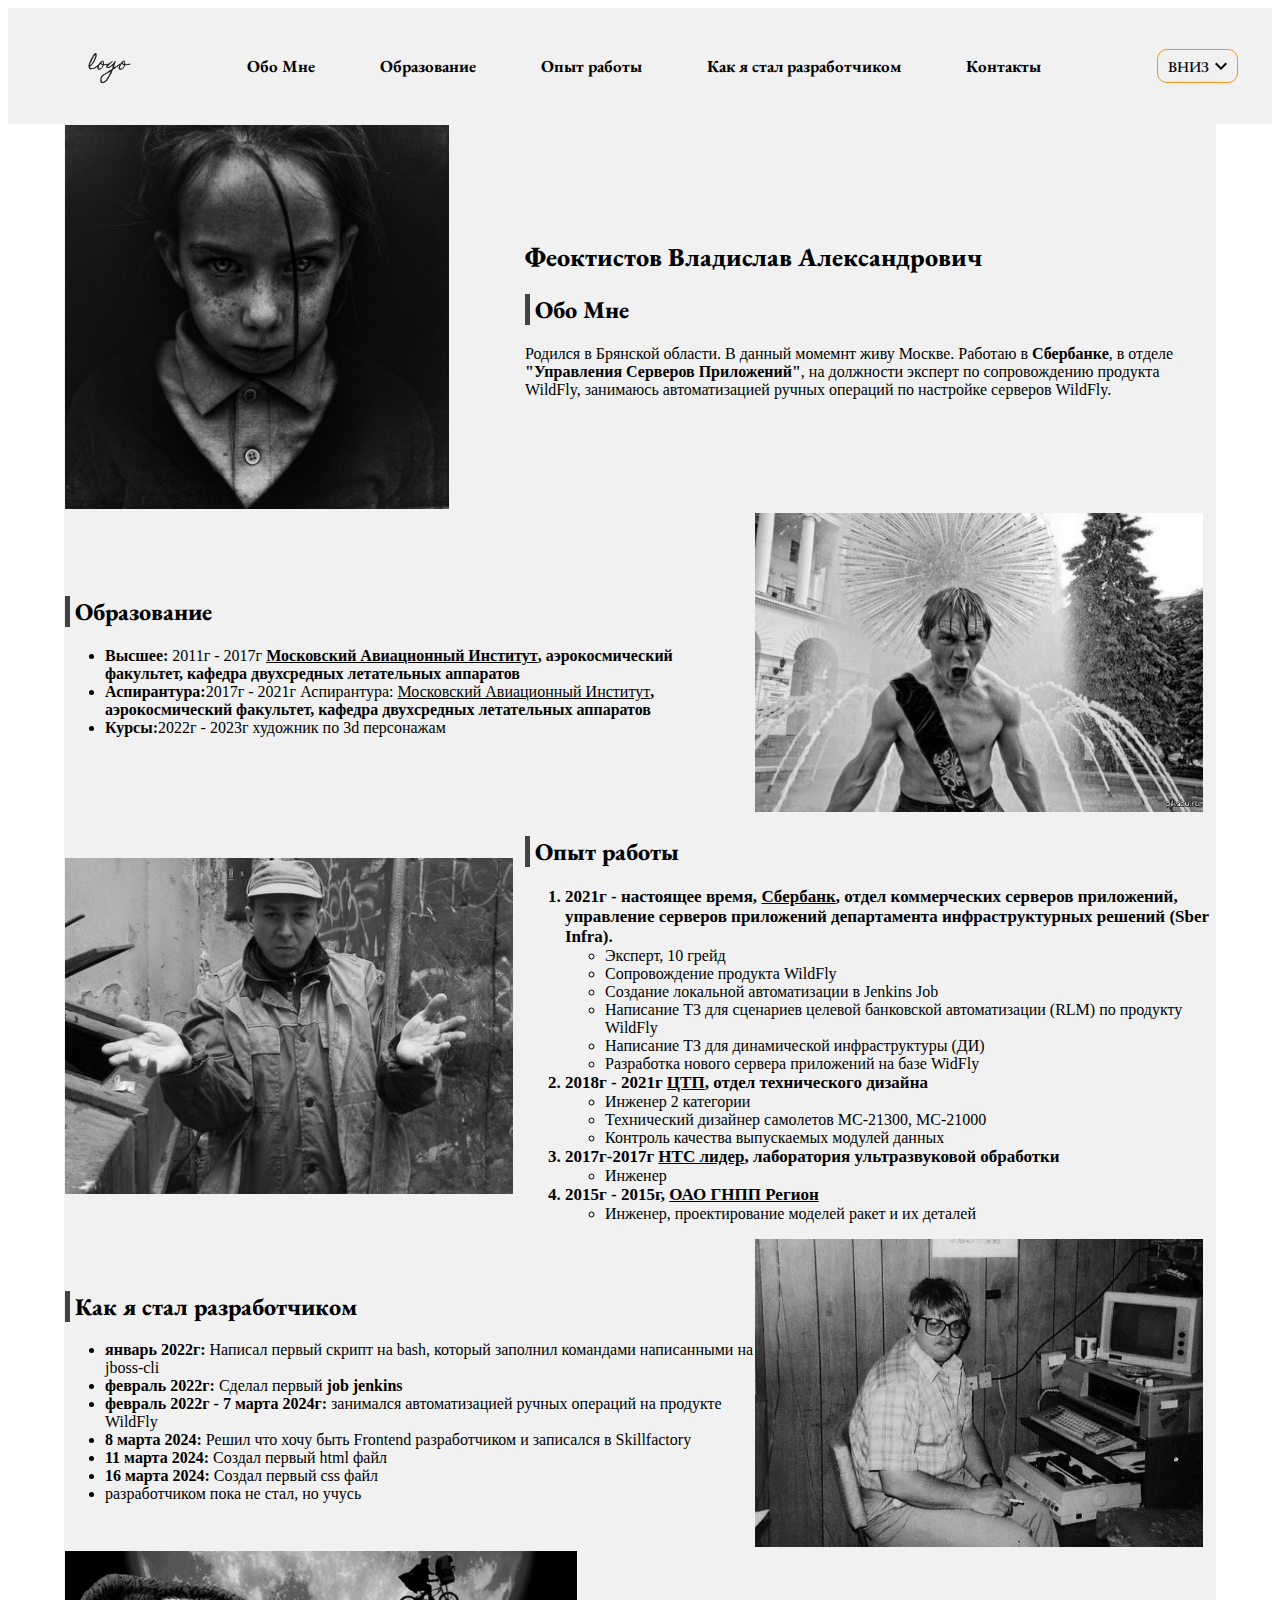
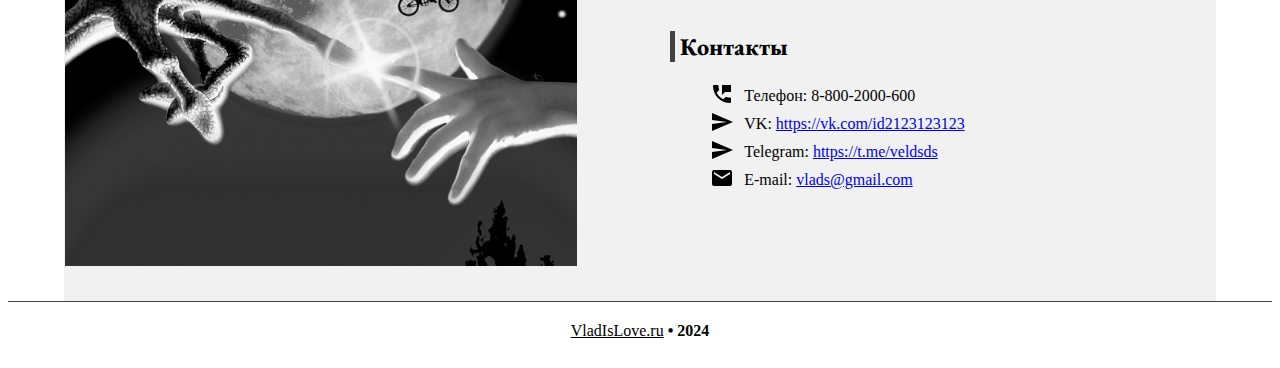
<file: index.html>
<!DOCTYPE html>
<html lang="ru">
    <head>
        <meta charset="UTF-8">
        <meta name="viewport" content="width=device-width, initial-scale=1.0">
        <meta http-equiv="X-UA-Compatible" content="ie-edge">
        <link rel="preconnect" href="https://fonts.googleapis.com">
        <link rel="preconnect" href="https://fonts.gstatic.com" crossorigin>
        <link href="https://fonts.googleapis.com/css2?family=EB+Garamond:ital,wght@0,400..800;1,400..800&display=swap" rel="stylesheet">
        <link href="https://fonts.googleapis.com/css2?family=Open+Sans:ital,wght@0,300..800;1,300..800&display=swap" rel="stylesheet">
        <link rel="stylesheet" href="css/business_card_module.4.1.css">
        <title>Визитка</title>
    </head>
    <body>
        <header class="header">
            <div class="header__logo">
                <svg xmlns="http://www.w3.org/2000/svg" width="43" height="39" viewBox="0 0 43 39" fill="none">
                    <path d="M11.8428 18.2344C11.8545 18.4102 11.8193 18.5801 11.7373 18.7441C11.667 18.9082 11.6025 19.0547 11.5439 19.1836L10.9814 19.7812L10.6475 20.7832C10.5186 20.877 10.3779 20.9707 10.2256 21.0645C10.085 21.1465 9.95605 21.2344 9.83887 21.3281C9.70996 21.4336 9.59277 21.5508 9.4873 21.6797C9.39355 21.8086 9.28809 21.9199 9.1709 22.0137C9.05371 22.1074 8.91309 22.1895 8.74902 22.2598C8.59668 22.3184 8.45605 22.3887 8.32715 22.4707C8.09277 22.6113 7.87012 22.7578 7.65918 22.9102C7.45996 23.0625 7.24902 23.209 7.02637 23.3496C6.96777 23.373 6.9209 23.4023 6.88574 23.4375C6.8623 23.4609 6.82129 23.4844 6.7627 23.5078C6.72754 23.5312 6.5752 23.5781 6.30566 23.6484C6.03613 23.7188 5.7373 23.8008 5.40918 23.8945C5.09277 23.9766 4.79395 24.0527 4.5127 24.123C4.23145 24.1934 4.07324 24.2285 4.03809 24.2285C3.82715 24.252 3.61035 24.2637 3.3877 24.2637C3.16504 24.2637 2.94238 24.2695 2.71973 24.2812L2.45605 24.4395C2.32715 24.3457 2.18652 24.2578 2.03418 24.1758C1.88184 24.0938 1.75293 24.0059 1.64746 23.9121C1.53027 23.8066 1.41309 23.6895 1.2959 23.5605C1.17871 23.4199 1.07324 23.291 0.979492 23.1738C0.920898 23.0098 0.862305 22.8516 0.803711 22.6992C0.745117 22.5352 0.698242 22.377 0.663086 22.2246L0.575195 21.5566C0.551758 21.334 0.52832 21.1172 0.504883 20.9062C0.493164 20.6953 0.475586 20.4785 0.452148 20.2559C0.651367 19.7051 0.827148 19.1543 0.979492 18.6035C1.14355 18.041 1.34277 17.4902 1.57715 16.9512C1.63574 16.8223 1.68848 16.6934 1.73535 16.5645C1.79395 16.4238 1.85254 16.2891 1.91113 16.1602C1.98145 16.0195 2.05762 15.8906 2.13965 15.7734C2.22168 15.6445 2.29199 15.5156 2.35059 15.3867C2.40918 15.2461 2.45605 15.1055 2.49121 14.9648C2.52637 14.8125 2.57324 14.6719 2.63184 14.543C2.66699 14.4727 2.72559 14.373 2.80762 14.2441C2.88965 14.1035 2.97754 13.9629 3.07129 13.8223C3.16504 13.6699 3.25293 13.5234 3.33496 13.3828C3.42871 13.2422 3.50488 13.1309 3.56348 13.0488C3.65723 12.9316 3.75098 12.8203 3.84473 12.7148C3.93848 12.6094 4.01465 12.4922 4.07324 12.3633C4.19043 12.1641 4.30176 11.9121 4.40723 11.6074C4.5127 11.3027 4.62988 11.0332 4.75879 10.7988C4.89941 10.541 5.06348 10.3008 5.25098 10.0781C5.4502 9.84375 5.63184 9.60352 5.7959 9.35742C5.97168 9.11133 6.1416 8.8418 6.30566 8.54883L7.0791 7.98633L7.43066 8.33789L8.27441 8.19727L8.80176 8.98828C8.77832 9.16406 8.74902 9.36328 8.71387 9.58594C8.69043 9.80859 8.66699 10.0371 8.64355 10.2715C8.63184 10.4941 8.62012 10.7168 8.6084 10.9395C8.6084 11.1504 8.62012 11.3379 8.64355 11.502C8.58496 11.7129 8.49707 11.9355 8.37988 12.1699C8.27441 12.3926 8.15137 12.5859 8.01074 12.75L7.94043 13.6992L7.2373 14.332L7.14941 15.2285L6.55176 15.9316C6.5166 16.0957 6.48145 16.2656 6.44629 16.4414C6.41113 16.6055 6.36426 16.7637 6.30566 16.916C6.24707 17.0566 6.17676 17.2031 6.09473 17.3555C6.0127 17.4961 5.93066 17.6426 5.84863 17.7949C5.61426 17.9941 5.37402 18.2168 5.12793 18.4629C4.88184 18.709 4.65918 18.9551 4.45996 19.2012C4.35449 19.3301 4.25488 19.4707 4.16113 19.623C4.0791 19.7637 3.99121 19.8984 3.89746 20.0273C3.59277 20.4141 3.26465 20.7773 2.91309 21.1172C2.56152 21.457 2.21582 21.8086 1.87598 22.1719L2.2627 22.8574C2.50879 22.9395 2.76074 23.0156 3.01855 23.0859C3.27637 23.1562 3.53418 23.2207 3.79199 23.2793C3.90918 23.2559 4.04395 23.2324 4.19629 23.209C4.34863 23.1738 4.50684 23.1387 4.6709 23.1035C4.83496 23.0566 4.99316 23.0098 5.14551 22.9629C5.30957 22.916 5.44434 22.8691 5.5498 22.8223C5.78418 22.7285 6.05371 22.5938 6.3584 22.418C6.66309 22.2305 6.9209 22.0664 7.13184 21.9258C7.50684 21.6914 7.8877 21.4512 8.27441 21.2051C8.66113 20.959 9.03027 20.7012 9.38184 20.4316C9.61621 20.2559 9.8623 20.0332 10.1201 19.7637C10.3779 19.4941 10.6182 19.2422 10.8408 19.0078C11.0752 18.7617 11.2803 18.5625 11.4561 18.4102C11.6436 18.2578 11.7725 18.1992 11.8428 18.2344ZM7.06152 9.91992C6.81543 10.3301 6.55176 10.7285 6.27051 11.1152C6.00098 11.4902 5.74902 11.8828 5.51465 12.293C5.43262 12.4336 5.3623 12.5801 5.30371 12.7324C5.24512 12.873 5.16895 13.0137 5.0752 13.1543C4.99316 13.2832 4.90527 13.4121 4.81152 13.541C4.71777 13.6699 4.63574 13.8105 4.56543 13.9629C4.4248 14.2324 4.2959 14.5195 4.17871 14.8242C4.07324 15.1172 3.95605 15.4043 3.82715 15.6855C3.68652 15.9668 3.52246 16.2305 3.33496 16.4766C3.14746 16.7227 2.97754 16.9863 2.8252 17.2676L2.54395 17.8301C2.52051 17.8887 2.49707 17.9355 2.47363 17.9707C2.4502 17.9941 2.42676 18.0352 2.40332 18.0938C2.35645 18.2227 2.33301 18.3633 2.33301 18.5156C2.33301 18.668 2.31543 18.8086 2.28027 18.9375C2.24512 19.0781 2.19238 19.2129 2.12207 19.3418C2.05176 19.4707 1.9873 19.5996 1.92871 19.7285C1.87012 19.8574 1.82324 19.9922 1.78809 20.1328C1.75293 20.2617 1.71191 20.3906 1.66504 20.5195C1.75879 20.4258 1.8584 20.3438 1.96387 20.2734C2.08105 20.1914 2.19238 20.1035 2.29785 20.0098C2.40332 19.9043 2.50293 19.793 2.59668 19.6758C2.69043 19.5586 2.7959 19.4531 2.91309 19.3594C3.01855 19.2656 3.12988 19.1836 3.24707 19.1133C3.37598 19.0312 3.49902 18.9492 3.61621 18.8672C3.80371 18.6094 3.96777 18.3457 4.1084 18.0762C4.17871 17.9473 4.2373 17.8008 4.28418 17.6367C4.34277 17.4727 4.41309 17.3262 4.49512 17.1973C4.56543 17.0684 4.65332 16.9453 4.75879 16.8281C4.87598 16.7109 4.97559 16.5879 5.05762 16.459C5.15137 16.3301 5.22754 16.1953 5.28613 16.0547C5.35645 15.9141 5.43262 15.7793 5.51465 15.6504C5.67871 15.3926 5.86035 15.1465 6.05957 14.9121L6.14746 13.8047L6.78027 13.0664L6.86816 12.3984L7.30762 11.7832L7.36035 10.7988L7.06152 9.91992ZM21.5283 18.4805C21.5752 18.6562 21.5576 18.8086 21.4756 18.9375C21.3936 19.0547 21.2822 19.1602 21.1416 19.2539C21.0127 19.3477 20.8662 19.4355 20.7021 19.5176C20.5498 19.5879 20.4209 19.6699 20.3154 19.7637C19.7881 19.8809 19.3076 19.9688 18.874 20.0273C18.4521 20.0742 17.9834 20.1387 17.4678 20.2207C17.3154 20.2441 17.1689 20.2441 17.0283 20.2207C16.8994 20.1855 16.7646 20.1738 16.624 20.1855C16.542 20.1855 16.4658 20.1855 16.3955 20.1855C16.3252 20.1738 16.2549 20.1738 16.1846 20.1855C15.915 20.209 15.7393 20.3027 15.6572 20.4668C15.5752 20.6191 15.5049 20.8008 15.4463 21.0117C15.3994 21.2109 15.335 21.4043 15.2529 21.5918C15.1826 21.7676 15.0244 21.8906 14.7783 21.9609C14.7549 22.0195 14.7607 22.0723 14.7959 22.1191C14.8428 22.166 14.8779 22.207 14.9014 22.2422C14.7021 22.3008 14.5674 22.4062 14.4971 22.5586C14.4385 22.7109 14.3857 22.8633 14.3389 23.0156C14.292 23.168 14.2217 23.2969 14.1279 23.4023C14.0459 23.5078 13.8818 23.543 13.6357 23.5078C13.2725 23.8945 12.8447 24.2051 12.3525 24.4395C11.8604 24.6855 11.3506 24.8438 10.8232 24.9141C10.7295 24.8672 10.6357 24.8086 10.542 24.7383C10.46 24.668 10.3721 24.6035 10.2783 24.5449C10.1963 24.4863 10.1025 24.4395 9.99707 24.4043C9.90332 24.3809 9.79199 24.3809 9.66309 24.4043C9.65137 24.1582 9.60449 23.9297 9.52246 23.7188C9.42871 23.5078 9.31152 23.3086 9.1709 23.1211C9.14746 22.9102 9.17676 22.7168 9.25879 22.541C9.3291 22.3535 9.40527 22.1719 9.4873 21.9961C9.56934 21.8203 9.63965 21.6445 9.69824 21.4688C9.74512 21.2812 9.7334 21.0703 9.66309 20.8359C9.78027 20.7656 9.85645 20.6836 9.8916 20.5898C9.93848 20.4961 9.96777 20.4023 9.97949 20.3086C10.0029 20.2031 10.0322 20.1094 10.0674 20.0273C10.1025 19.9336 10.1846 19.8574 10.3135 19.7988C10.2197 19.5176 10.2314 19.3125 10.3486 19.1836C10.4775 19.043 10.6299 18.9199 10.8057 18.8145C10.9814 18.709 11.1455 18.5918 11.2979 18.4629C11.4502 18.334 11.5088 18.1406 11.4736 17.8828C11.5439 17.8125 11.626 17.7539 11.7197 17.707C11.8135 17.6602 11.9014 17.6191 11.9834 17.584C12.0771 17.5371 12.165 17.4902 12.2471 17.4434C12.3291 17.3965 12.4053 17.332 12.4756 17.25C12.3936 17.1914 12.3525 17.1328 12.3525 17.0742C12.3643 17.0156 12.3818 16.957 12.4053 16.8984C12.4287 16.8281 12.4521 16.7578 12.4756 16.6875C12.5107 16.6172 12.5107 16.5469 12.4756 16.4766C12.792 16.5234 13.0674 16.4824 13.3018 16.3535C13.5479 16.2129 13.7764 16.0723 13.9873 15.9316C14.21 15.791 14.4326 15.6914 14.6553 15.6328C14.8779 15.5742 15.1357 15.6445 15.4287 15.8438C15.4521 15.9258 15.4873 16.0488 15.5342 16.2129C15.5928 16.3652 15.6455 16.5234 15.6924 16.6875C15.751 16.8516 15.8037 17.0098 15.8506 17.1621C15.8975 17.3145 15.9268 17.4258 15.9385 17.4961C15.9385 17.5547 15.9385 17.6484 15.9385 17.7773C15.9385 17.9062 15.9385 18.0469 15.9385 18.1992C15.9385 18.3398 15.9385 18.4746 15.9385 18.6035C15.9385 18.7324 15.9385 18.832 15.9385 18.9023C16.2783 19.1016 16.6182 19.2246 16.958 19.2715C17.2979 19.3066 17.6377 19.2246 17.9775 19.0254C18.1064 19.1426 18.2295 19.1777 18.3467 19.1309C18.4639 19.0723 18.5752 19.0078 18.6807 18.9375C18.7979 18.8672 18.915 18.832 19.0322 18.832C19.1494 18.8203 19.2666 18.9141 19.3838 19.1133C19.5479 18.9609 19.7178 18.8672 19.8936 18.832C20.0693 18.7852 20.251 18.7617 20.4385 18.7617C20.626 18.75 20.8076 18.7324 20.9834 18.709C21.1709 18.6855 21.3525 18.6094 21.5283 18.4805ZM14.7783 18.7793C14.7783 18.6035 14.8076 18.416 14.8662 18.2168C14.9248 18.0176 14.9717 17.8242 15.0068 17.6367C15.042 17.4375 15.0361 17.25 14.9893 17.0742C14.9541 16.8984 14.8428 16.7402 14.6553 16.5996C14.5264 16.6699 14.4209 16.7695 14.3389 16.8984C14.2568 17.0156 14.1748 17.1387 14.0928 17.2676C14.0107 17.3848 13.9111 17.4844 13.7939 17.5664C13.6885 17.6484 13.5479 17.6719 13.3721 17.6367C13.3135 17.7773 13.3135 17.8945 13.3721 17.9883C13.4307 18.0703 13.501 18.1523 13.583 18.2344C13.665 18.3047 13.7412 18.3809 13.8115 18.4629C13.8936 18.5449 13.9229 18.6504 13.8994 18.7793C13.9463 18.8145 14.0107 18.8496 14.0928 18.8848C14.1748 18.9082 14.2568 18.9258 14.3389 18.9375C14.4326 18.9375 14.5205 18.9258 14.6025 18.9023C14.6846 18.8789 14.7432 18.8379 14.7783 18.7793ZM14.6553 20.1855C14.4209 20.1855 14.2158 20.1328 14.04 20.0273C13.876 19.9102 13.7061 19.7812 13.5303 19.6406C13.3662 19.5 13.1904 19.3711 13.0029 19.2539C12.8271 19.125 12.6104 19.0488 12.3525 19.0254C12.2471 19.166 12.124 19.3008 11.9834 19.4297C11.8428 19.5469 11.7197 19.6758 11.6143 19.8164C11.5088 19.957 11.4326 20.1094 11.3857 20.2734C11.3506 20.4375 11.3799 20.625 11.4736 20.8359C11.2041 20.9648 11.0225 21.1523 10.9287 21.3984C10.835 21.6328 10.7705 21.8906 10.7354 22.1719C10.7119 22.4531 10.6885 22.7344 10.665 23.0156C10.6416 23.2969 10.5654 23.5488 10.4365 23.7715L10.8232 23.5078C10.8701 23.5312 10.9053 23.5664 10.9287 23.6133C10.9639 23.6602 10.9697 23.7129 10.9463 23.7715C11.04 23.6777 11.1455 23.6074 11.2627 23.5605C11.3799 23.502 11.4971 23.4609 11.6143 23.4375C11.7432 23.4023 11.8662 23.373 11.9834 23.3496C12.1123 23.3262 12.2354 23.291 12.3525 23.2441C12.6455 23.4082 12.8564 23.4434 12.9854 23.3496C13.1143 23.2559 13.2197 23.1152 13.3018 22.9277C13.3838 22.7402 13.4717 22.5469 13.5654 22.3477C13.6592 22.1367 13.8115 22.0078 14.0225 21.9609L13.8994 21.8379C14.0986 21.5918 14.2744 21.3398 14.4268 21.082C14.5908 20.8125 14.667 20.5137 14.6553 20.1855ZM31.917 18.9727C31.7881 19.1367 31.6885 19.3184 31.6182 19.5176C31.5479 19.7168 31.46 19.9043 31.3545 20.0801C31.2607 20.2559 31.1377 20.4023 30.9854 20.5195C30.8447 20.6367 30.6455 20.6895 30.3877 20.6777C30.2002 20.748 30.0596 20.877 29.9658 21.0645C29.8838 21.2402 29.8018 21.4219 29.7197 21.6094C29.6377 21.7852 29.5322 21.9316 29.4033 22.0488C29.2744 22.1543 29.0811 22.166 28.8232 22.084C28.4951 22.2246 28.1963 22.4121 27.9268 22.6465C27.6689 22.8691 27.4229 23.1035 27.1885 23.3496C27.1064 23.4316 27.0127 23.5371 26.9072 23.666C26.8018 23.7832 26.7021 23.8711 26.6084 23.9297C26.5264 23.9766 26.4443 23.9824 26.3623 23.9473C26.2803 23.9121 26.2041 23.877 26.1338 23.8418C26.0635 23.7949 25.9932 23.7715 25.9229 23.7715C25.8643 23.7715 25.8115 23.8242 25.7646 23.9297C25.8467 24.0938 25.8643 24.2051 25.8174 24.2637C25.7705 24.334 25.6943 24.3867 25.5889 24.4219C25.4834 24.457 25.3721 24.4863 25.2549 24.5098C25.1377 24.5332 25.0439 24.5742 24.9736 24.6328C24.833 24.7617 24.7334 24.9199 24.6748 25.1074C24.6162 25.2949 24.5635 25.4824 24.5166 25.6699C24.4697 25.8574 24.3994 26.0332 24.3057 26.1973C24.2236 26.373 24.083 26.5078 23.8838 26.6016C24.001 26.6836 24.0479 26.7656 24.0244 26.8477C24.0127 26.9297 23.9834 27.0117 23.9365 27.0938C23.8896 27.1875 23.8545 27.2754 23.8311 27.3574C23.8193 27.4395 23.8662 27.5215 23.9717 27.6035C23.7959 27.8262 23.6377 28.0664 23.4971 28.3242C23.3682 28.582 23.2393 28.8398 23.1104 29.0977C22.9814 29.3672 22.8408 29.625 22.6885 29.8711C22.5479 30.1289 22.3662 30.3574 22.1436 30.5566L22.1963 30.9785C22.0205 30.9316 21.9092 30.9375 21.8623 30.9961C21.8271 31.0547 21.8096 31.1367 21.8096 31.2422C21.8096 31.3477 21.8096 31.4531 21.8096 31.5586C21.8213 31.6758 21.7861 31.7637 21.7041 31.8223C21.6689 31.8691 21.6279 31.9043 21.5811 31.9277C21.5459 31.9512 21.5107 31.9805 21.4756 32.0156C21.1006 32.2969 20.8428 32.6543 20.7021 33.0879C20.6787 33.1582 20.6611 33.2285 20.6494 33.2988C20.6377 33.3691 20.6201 33.4453 20.5967 33.5273C20.5381 33.6914 20.4443 33.8613 20.3154 34.0371C20.1865 34.2129 20.0459 34.3945 19.8936 34.582C19.7412 34.7695 19.5947 34.9629 19.4541 35.1621C19.3135 35.373 19.2021 35.584 19.1201 35.7949C18.9326 35.7715 18.7861 35.7891 18.6807 35.8477C18.5635 35.918 18.4697 36.0059 18.3994 36.1113C18.3291 36.2285 18.2705 36.3516 18.2236 36.4805C18.1768 36.6094 18.1182 36.7207 18.0479 36.8145C17.9658 36.9199 17.8662 36.9961 17.749 37.043C17.6201 37.1016 17.4561 37.1016 17.2568 37.043L16.4658 37.7637C16.3252 37.6816 16.1904 37.6641 16.0615 37.7109C15.9209 37.7578 15.7861 37.8223 15.6572 37.9043C15.5166 37.9863 15.3818 38.0508 15.2529 38.0977C15.1123 38.1445 14.9658 38.127 14.8135 38.0449C14.7314 38.1387 14.6611 38.1855 14.6025 38.1855C14.5439 38.1973 14.4736 38.1504 14.3916 38.0449L14.1279 38.3262C13.9873 38.209 13.8174 38.0977 13.6182 37.9922C13.4072 37.8984 13.2139 37.7871 13.0381 37.6582C12.8623 37.541 12.7217 37.4004 12.6162 37.2363C12.5107 37.084 12.4932 36.8848 12.5635 36.6387C12.54 36.5684 12.5049 36.4922 12.458 36.4102C12.3994 36.3281 12.3525 36.2402 12.3174 36.1465C12.2822 36.0645 12.2588 35.9766 12.2471 35.8828C12.2354 35.8008 12.2588 35.7246 12.3174 35.6543C12.2119 35.4551 12.1768 35.25 12.2119 35.0391C12.2354 34.8398 12.2764 34.6406 12.335 34.4414C12.3936 34.2422 12.4404 34.043 12.4756 33.8438C12.5107 33.6445 12.4756 33.4453 12.3701 33.2461C12.5107 33.1406 12.6162 33.0059 12.6865 32.8418C12.7451 32.6777 12.8037 32.5078 12.8623 32.332C12.9092 32.1562 12.9619 31.9863 13.0205 31.8223C13.0791 31.6582 13.1787 31.5234 13.3193 31.418L13.3018 31.1367C13.8525 30.5508 14.4385 30.0117 15.0596 29.5195C15.6689 29.0391 16.3604 28.6816 17.1338 28.4473C17.2861 28.1777 17.4854 27.9785 17.7314 27.8496C17.9775 27.7324 18.2295 27.6211 18.4873 27.5156C18.7334 27.4219 18.9619 27.2988 19.1729 27.1465C19.3838 27.0059 19.542 26.7773 19.6475 26.4609C19.7061 26.5898 19.7646 26.6426 19.8232 26.6191C19.8818 26.6074 19.9404 26.5781 19.999 26.5312C20.0693 26.4961 20.1338 26.4668 20.1924 26.4434C20.251 26.4316 20.3096 26.4844 20.3682 26.6016C20.4854 26.25 20.6729 25.9688 20.9307 25.7578C21.2002 25.5469 21.4932 25.3594 21.8096 25.1953C22.1377 25.043 22.4658 24.8906 22.7939 24.7383C23.1221 24.5977 23.4092 24.4219 23.6553 24.2109C23.9131 24 24.1064 23.7422 24.2354 23.4375C24.3643 23.1211 24.3936 22.7168 24.3232 22.2246C24.4287 22.1543 24.499 22.0664 24.5342 21.9609C24.5693 21.8438 24.5928 21.7266 24.6045 21.6094C24.6279 21.4922 24.6572 21.3867 24.6924 21.293C24.7275 21.1992 24.8037 21.1348 24.9209 21.0996C24.8389 20.9707 24.7393 20.9121 24.6221 20.9238C24.5049 20.9355 24.3818 20.9707 24.2529 21.0293C24.1357 21.0879 24.0244 21.1465 23.9189 21.2051C23.8135 21.2637 23.7256 21.2754 23.6553 21.2402C23.6201 21.4043 23.5439 21.5215 23.4268 21.5918C23.3213 21.6621 23.2041 21.7266 23.0752 21.7852C22.9463 21.832 22.8115 21.8848 22.6709 21.9434C22.5303 22.002 22.4189 22.0957 22.3369 22.2246C22.2314 22.1777 22.1318 22.2012 22.0381 22.2949C21.9561 22.377 21.8682 22.4707 21.7744 22.5762C21.6924 22.6699 21.5986 22.7402 21.4932 22.7871C21.3877 22.834 21.2646 22.7871 21.124 22.6465C21.0537 22.834 20.9365 22.957 20.7725 23.0156C20.6201 23.0742 20.4502 23.1035 20.2627 23.1035C20.0752 23.1035 19.8818 23.0918 19.6826 23.0684C19.4951 23.0449 19.3252 23.0508 19.1729 23.0859L18.874 22.7871C18.8506 22.8457 18.8154 22.8926 18.7686 22.9277C18.71 22.9629 18.6514 22.9688 18.5928 22.9453C18.499 22.7461 18.4111 22.5352 18.3291 22.3125C18.2354 22.0781 18.1768 21.8496 18.1533 21.627C18.1182 21.3926 18.1357 21.1699 18.2061 20.959C18.2764 20.7363 18.417 20.543 18.6279 20.3789C18.9561 19.7812 19.3838 19.3125 19.9111 18.9727C19.9697 19.0195 20.0342 19.0371 20.1045 19.0254C20.1748 19.002 20.2451 18.9727 20.3154 18.9375C20.3975 18.8906 20.4736 18.8438 20.5439 18.7969C20.6143 18.7383 20.6787 18.7031 20.7373 18.6914C20.7725 18.5625 20.8369 18.4395 20.9307 18.3223C21.0361 18.2051 21.1475 18.0996 21.2646 18.0059C21.3936 17.9121 21.5225 17.8301 21.6514 17.7598C21.792 17.6777 21.9209 17.6074 22.0381 17.5488C22.2607 17.4434 22.4658 17.3145 22.6533 17.1621C22.8525 16.998 23.0518 16.8457 23.251 16.7051C23.4502 16.5527 23.6553 16.4238 23.8662 16.3184C24.0771 16.2129 24.3174 16.1602 24.5869 16.1602L24.9033 16.4414C24.7041 16.5586 24.5283 16.7051 24.376 16.8809C24.2354 17.0449 24.0889 17.2148 23.9365 17.3906C23.7842 17.5547 23.6201 17.707 23.4443 17.8477C23.2686 17.9883 23.0518 18.082 22.7939 18.1289C22.583 18.5391 22.2959 18.8906 21.9326 19.1836C21.5811 19.4648 21.2178 19.7285 20.8428 19.9746C20.8428 20.1504 20.79 20.291 20.6846 20.3965C20.5791 20.502 20.4561 20.5957 20.3154 20.6777C20.1748 20.7598 20.0342 20.8359 19.8936 20.9062C19.7529 20.9648 19.6357 21.0469 19.542 21.1523C19.46 21.2461 19.4189 21.3691 19.4189 21.5215C19.4189 21.6621 19.4951 21.8496 19.6475 22.084C19.7881 22.0137 19.958 21.9668 20.1572 21.9434C20.3564 21.9199 20.5498 21.8906 20.7373 21.8555C20.9248 21.8086 21.0889 21.7441 21.2295 21.6621C21.3818 21.5684 21.4873 21.4277 21.5459 21.2402C21.71 21.0996 21.8857 21.0117 22.0732 20.9766C22.2607 20.9414 22.4541 20.9355 22.6533 20.959C23.04 20.5371 23.4268 20.1504 23.8135 19.7988C24.2119 19.4355 24.5869 19.0664 24.9385 18.6914C25.29 18.3164 25.6123 17.918 25.9053 17.4961C26.21 17.0625 26.4736 16.5645 26.6963 16.002C26.9307 15.9316 27.1416 15.9609 27.3291 16.0898C27.5166 16.2188 27.6514 16.3828 27.7334 16.582C27.71 16.7227 27.6689 16.8574 27.6104 16.9863C27.5635 17.1035 27.5166 17.2207 27.4697 17.3379C27.4346 17.4434 27.4053 17.5605 27.3818 17.6895C27.3701 17.8184 27.3936 17.9648 27.4521 18.1289C27.3584 18.1055 27.2822 18.1348 27.2236 18.2168C27.1768 18.2988 27.124 18.3691 27.0654 18.4277C27.1006 18.5801 27.0947 18.7207 27.0479 18.8496C27.001 18.9668 26.9424 19.084 26.8721 19.2012C26.8018 19.3066 26.7373 19.4238 26.6787 19.5527C26.6318 19.6816 26.6201 19.8223 26.6436 19.9746C26.4795 20.2793 26.3564 20.6016 26.2744 20.9414C26.2041 21.2695 26.1572 21.6035 26.1338 21.9434L26.4502 22.2246C26.6025 22.002 26.79 21.8438 27.0127 21.75C27.2471 21.6562 27.4814 21.5801 27.7158 21.5215C27.9502 21.4512 28.1787 21.375 28.4014 21.293C28.624 21.1992 28.8174 21.041 28.9814 20.8184C29.0518 20.4785 29.1982 20.2383 29.4209 20.0977C29.6436 19.9453 29.8779 19.8164 30.124 19.7109C30.3701 19.6055 30.6045 19.4883 30.8271 19.3594C31.0615 19.2188 31.2256 18.9961 31.3193 18.6914H31.7588C31.7354 18.75 31.7471 18.8027 31.7939 18.8496C31.8408 18.8965 31.8818 18.9375 31.917 18.9727ZM22.1963 26.7598C22.0791 26.8301 21.9502 26.8945 21.8096 26.9531C21.6689 27.0117 21.5283 27.0762 21.3877 27.1465C21.2471 27.2168 21.1182 27.2988 21.001 27.3926C20.8838 27.4863 20.7959 27.6035 20.7373 27.7441C20.6084 27.6738 20.4854 27.668 20.3682 27.7266C20.2627 27.7969 20.1572 27.873 20.0518 27.9551C19.9463 28.0488 19.835 28.125 19.7178 28.1836C19.6123 28.2422 19.4951 28.2363 19.3662 28.166C19.1436 28.3066 18.9326 28.459 18.7334 28.623C18.5225 28.7871 18.3115 28.9453 18.1006 29.0977C17.8896 29.2617 17.6729 29.4082 17.4502 29.5371C17.2158 29.6777 16.9697 29.7832 16.7119 29.8535C16.583 30.0645 16.4131 30.2285 16.2021 30.3457C15.9912 30.4746 15.7803 30.5977 15.5693 30.7148C15.3467 30.832 15.1475 30.9727 14.9717 31.1367C14.7959 31.3008 14.6846 31.5293 14.6377 31.8223C14.2744 32.0566 14.0283 32.3555 13.8994 32.7188C13.7588 33.0938 13.6826 33.4863 13.6709 33.8965C13.6592 34.3184 13.6768 34.7402 13.7236 35.1621C13.7705 35.5957 13.7939 35.9883 13.7939 36.3398C13.9463 36.5156 14.0986 36.6387 14.251 36.709C14.4033 36.7793 14.5615 36.8145 14.7256 36.8145C14.8896 36.8145 15.0596 36.791 15.2354 36.7441C15.3994 36.709 15.5811 36.6738 15.7803 36.6387C15.8271 36.4629 15.915 36.3457 16.0439 36.2871C16.1611 36.2402 16.29 36.2051 16.4307 36.1816C16.5596 36.1582 16.6826 36.123 16.7998 36.0762C16.9053 36.041 16.9639 35.9473 16.9756 35.7949L17.1338 35.9355C17.1455 35.748 17.1982 35.5898 17.292 35.4609C17.3857 35.3438 17.4971 35.2324 17.626 35.127C17.7549 35.0215 17.8955 34.9219 18.0479 34.8281C18.1885 34.7344 18.3115 34.6289 18.417 34.5117C18.3936 34.2891 18.4346 34.1016 18.54 33.9492C18.6455 33.7969 18.7627 33.6562 18.8916 33.5273C19.0205 33.3984 19.1377 33.2578 19.2432 33.1055C19.3369 32.9531 19.3721 32.7598 19.3486 32.5254C19.4658 32.4785 19.5479 32.4023 19.5947 32.2969C19.6416 32.1914 19.6885 32.0918 19.7354 31.998C19.7822 31.9043 19.8408 31.834 19.9111 31.7871C19.9932 31.7402 20.1162 31.752 20.2803 31.8223C20.1162 31.6934 20.0459 31.5938 20.0693 31.5234C20.1045 31.4531 20.1631 31.3887 20.2451 31.3301C20.3271 31.2832 20.4033 31.2246 20.4736 31.1543C20.5439 31.084 20.5439 30.9785 20.4736 30.8379C20.7549 30.7207 20.9365 30.5508 21.0186 30.3281C21.1006 30.1055 21.1592 29.8652 21.1943 29.6074C21.2412 29.3613 21.3057 29.1152 21.3877 28.8691C21.4697 28.6348 21.6514 28.4473 21.9326 28.3066C21.9092 28.0957 21.9443 27.9082 22.0381 27.7441C22.1436 27.5918 22.2432 27.4453 22.3369 27.3047C22.4424 27.1641 22.5127 27.0176 22.5479 26.8652C22.5947 26.7129 22.5537 26.5312 22.4248 26.3203L22.1963 26.7598ZM42.8506 18.4805C42.8975 18.6562 42.8799 18.8086 42.7979 18.9375C42.7158 19.0547 42.6045 19.1602 42.4639 19.2539C42.335 19.3477 42.1885 19.4355 42.0244 19.5176C41.8721 19.5879 41.7432 19.6699 41.6377 19.7637C41.1104 19.8809 40.6299 19.9688 40.1963 20.0273C39.7744 20.0742 39.3057 20.1387 38.79 20.2207C38.6377 20.2441 38.4912 20.2441 38.3506 20.2207C38.2217 20.1855 38.0869 20.1738 37.9463 20.1855C37.8643 20.1855 37.7881 20.1855 37.7178 20.1855C37.6475 20.1738 37.5771 20.1738 37.5068 20.1855C37.2373 20.209 37.0615 20.3027 36.9795 20.4668C36.8975 20.6191 36.8271 20.8008 36.7686 21.0117C36.7217 21.2109 36.6572 21.4043 36.5752 21.5918C36.5049 21.7676 36.3467 21.8906 36.1006 21.9609C36.0771 22.0195 36.083 22.0723 36.1182 22.1191C36.165 22.166 36.2002 22.207 36.2236 22.2422C36.0244 22.3008 35.8896 22.4062 35.8193 22.5586C35.7607 22.7109 35.708 22.8633 35.6611 23.0156C35.6143 23.168 35.5439 23.2969 35.4502 23.4023C35.3682 23.5078 35.2041 23.543 34.958 23.5078C34.5947 23.8945 34.167 24.2051 33.6748 24.4395C33.1826 24.6855 32.6729 24.8438 32.1455 24.9141C32.0518 24.8672 31.958 24.8086 31.8643 24.7383C31.7822 24.668 31.6943 24.6035 31.6006 24.5449C31.5186 24.4863 31.4248 24.4395 31.3193 24.4043C31.2256 24.3809 31.1143 24.3809 30.9854 24.4043C30.9736 24.1582 30.9268 23.9297 30.8447 23.7188C30.751 23.5078 30.6338 23.3086 30.4932 23.1211C30.4697 22.9102 30.499 22.7168 30.5811 22.541C30.6514 22.3535 30.7275 22.1719 30.8096 21.9961C30.8916 21.8203 30.9619 21.6445 31.0205 21.4688C31.0674 21.2812 31.0557 21.0703 30.9854 20.8359C31.1025 20.7656 31.1787 20.6836 31.2139 20.5898C31.2607 20.4961 31.29 20.4023 31.3018 20.3086C31.3252 20.2031 31.3545 20.1094 31.3896 20.0273C31.4248 19.9336 31.5068 19.8574 31.6357 19.7988C31.542 19.5176 31.5537 19.3125 31.6709 19.1836C31.7998 19.043 31.9521 18.9199 32.1279 18.8145C32.3037 18.709 32.4678 18.5918 32.6201 18.4629C32.7725 18.334 32.8311 18.1406 32.7959 17.8828C32.8662 17.8125 32.9482 17.7539 33.042 17.707C33.1357 17.6602 33.2236 17.6191 33.3057 17.584C33.3994 17.5371 33.4873 17.4902 33.5693 17.4434C33.6514 17.3965 33.7275 17.332 33.7979 17.25C33.7158 17.1914 33.6748 17.1328 33.6748 17.0742C33.6865 17.0156 33.7041 16.957 33.7275 16.8984C33.751 16.8281 33.7744 16.7578 33.7979 16.6875C33.833 16.6172 33.833 16.5469 33.7979 16.4766C34.1143 16.5234 34.3896 16.4824 34.624 16.3535C34.8701 16.2129 35.0986 16.0723 35.3096 15.9316C35.5322 15.791 35.7549 15.6914 35.9775 15.6328C36.2002 15.5742 36.458 15.6445 36.751 15.8438C36.7744 15.9258 36.8096 16.0488 36.8564 16.2129C36.915 16.3652 36.9678 16.5234 37.0146 16.6875C37.0732 16.8516 37.126 17.0098 37.1729 17.1621C37.2197 17.3145 37.249 17.4258 37.2607 17.4961C37.2607 17.5547 37.2607 17.6484 37.2607 17.7773C37.2607 17.9062 37.2607 18.0469 37.2607 18.1992C37.2607 18.3398 37.2607 18.4746 37.2607 18.6035C37.2607 18.7324 37.2607 18.832 37.2607 18.9023C37.6006 19.1016 37.9404 19.2246 38.2803 19.2715C38.6201 19.3066 38.96 19.2246 39.2998 19.0254C39.4287 19.1426 39.5518 19.1777 39.6689 19.1309C39.7861 19.0723 39.8975 19.0078 40.0029 18.9375C40.1201 18.8672 40.2373 18.832 40.3545 18.832C40.4717 18.8203 40.5889 18.9141 40.7061 19.1133C40.8701 18.9609 41.04 18.8672 41.2158 18.832C41.3916 18.7852 41.5732 18.7617 41.7607 18.7617C41.9482 18.75 42.1299 18.7324 42.3057 18.709C42.4932 18.6855 42.6748 18.6094 42.8506 18.4805ZM36.1006 18.7793C36.1006 18.6035 36.1299 18.416 36.1885 18.2168C36.2471 18.0176 36.2939 17.8242 36.3291 17.6367C36.3643 17.4375 36.3584 17.25 36.3115 17.0742C36.2764 16.8984 36.165 16.7402 35.9775 16.5996C35.8486 16.6699 35.7432 16.7695 35.6611 16.8984C35.5791 17.0156 35.4971 17.1387 35.415 17.2676C35.333 17.3848 35.2334 17.4844 35.1162 17.5664C35.0107 17.6484 34.8701 17.6719 34.6943 17.6367C34.6357 17.7773 34.6357 17.8945 34.6943 17.9883C34.7529 18.0703 34.8232 18.1523 34.9053 18.2344C34.9873 18.3047 35.0635 18.3809 35.1338 18.4629C35.2158 18.5449 35.2451 18.6504 35.2217 18.7793C35.2686 18.8145 35.333 18.8496 35.415 18.8848C35.4971 18.9082 35.5791 18.9258 35.6611 18.9375C35.7549 18.9375 35.8428 18.9258 35.9248 18.9023C36.0068 18.8789 36.0654 18.8379 36.1006 18.7793ZM35.9775 20.1855C35.7432 20.1855 35.5381 20.1328 35.3623 20.0273C35.1982 19.9102 35.0283 19.7812 34.8525 19.6406C34.6885 19.5 34.5127 19.3711 34.3252 19.2539C34.1494 19.125 33.9326 19.0488 33.6748 19.0254C33.5693 19.166 33.4463 19.3008 33.3057 19.4297C33.165 19.5469 33.042 19.6758 32.9365 19.8164C32.8311 19.957 32.7549 20.1094 32.708 20.2734C32.6729 20.4375 32.7021 20.625 32.7959 20.8359C32.5264 20.9648 32.3447 21.1523 32.251 21.3984C32.1572 21.6328 32.0928 21.8906 32.0576 22.1719C32.0342 22.4531 32.0107 22.7344 31.9873 23.0156C31.9639 23.2969 31.8877 23.5488 31.7588 23.7715L32.1455 23.5078C32.1924 23.5312 32.2275 23.5664 32.251 23.6133C32.2861 23.6602 32.292 23.7129 32.2686 23.7715C32.3623 23.6777 32.4678 23.6074 32.585 23.5605C32.7021 23.502 32.8193 23.4609 32.9365 23.4375C33.0654 23.4023 33.1885 23.373 33.3057 23.3496C33.4346 23.3262 33.5576 23.291 33.6748 23.2441C33.9678 23.4082 34.1787 23.4434 34.3076 23.3496C34.4365 23.2559 34.542 23.1152 34.624 22.9277C34.7061 22.7402 34.7939 22.5469 34.8877 22.3477C34.9814 22.1367 35.1338 22.0078 35.3447 21.9609L35.2217 21.8379C35.4209 21.5918 35.5967 21.3398 35.749 21.082C35.9131 20.8125 35.9893 20.5137 35.9775 20.1855Z" fill="#231F20"/>
                    </svg>
            </div>
            <nav class="header__nav">
                <ul class="header__list">
                    <li class="header__item">
                        <a class="header__link" href="#about">Обо Мне</a>
                    </li>
                    <li class="header__item">
                        <a class="header__link" href="#education">Образование</a>
                    </li>
                    <li class="header__item">
                        <a class="header__link" href="#experience">Опыт работы</a>
                    </li>
                    <li class="header__item">
                        <a class="header__link" href="#histor">Как я стал разработчиком</a>
                    </li>
                    <li class="header__item">
                        <a class="header__link" href="#contacts">Контакты</a>
                    </li>
                </ul>
            </nav>
            <div class="header__end">
                <svg xmlns="http://www.w3.org/2000/svg" height="24px" viewBox="0 0 24 24" width="24px" fill="#000000">
                    <path d="M0 0h24v24H0V0z" fill="none"/><path d="M7.41 8.59 12 13.17l4.59-4.58L18 10l-6 6-6-6 1.41-1.41z"/>
                    </svg>
                <a class="header__end_btn" title="тп на фонтан" href="#end">Вниз</a>
            </div>
        </header>
        <main class="main">
            <section class="hero">
                <div class="hero__myphoto-block">
                    <img id="about" class="hero__img-myphoto" src="img/4ff61b0a55d0ca1ba75d1499d5d890f9.jpg" alt="фото лица и плеч">
                </div>
                <div class="hero__about-block">
                    <div class="hero__wrap">
                        <h1 id="back" class="hero__heading">
                            Феоктистов Владислав Александрович
                        </h1>
                        <h2 class="hero__item">
                            Обо Мне
                        </h2>
                        <p class="hero__text">
                            Родился в Брянской области. В данный момемнт живу Москве. Работаю в <b>Сбербанке</b>, в отделе <b>&quotУправления Серверов Приложений&quot</b>, на должности эксперт по сопровождению продукта WildFly, занимаюсь автоматизацией ручных операций по настройке серверов WildFly.
                        </p>
                    </div>
                </div>
            </section>

            <section class="hero2">
                <div class="hero2__education-block">
                    <div class="hero2__wrap">
                        <h2 class="hero__item">
                            Образование
                        </h2>
                        <nav class="hero2__nav">
                            <ul class="hero2__list">
                                <li class="hero__text">
                                    <strong>Высшее:</strong> 2011г - 2017г <strong><u>Московский Авиационный Институт</u><strong>, аэрокосмический факультет, кафедра двухсредных летательных аппаратов
                                </li>
                                <li class="hero__text">
                                    <strong>Аспирантура:</strong>2017г - 2021г Аспирантура: <u>Московский Авиационный Институт</u><strong>, аэрокосмический факультет, кафедра двухсредных летательных аппаратов
                                </li>
                                <li class="hero__text">
                                    <b>Курсы:</b>2022г - 2023г художник по 3d персонажам
                                </li>
                            </ul>                      
                        </nav>
                    </div>
               </div>     
                <div class="hero2__education-photo">
                    <img id="education" class="hero2__img-education-photo" src="img/vipyscnik.jpg" alt="фото выпускника">
                </div>
            </section>
            <section class="hero3">
                <div class="hero3__photo-rabotni">
                    <img class="hero3__img-photo-rabotni" src="img/opitnii_rabotnik.jpg" alt="фото опытного работника">
                </div>
                <div class="hero3__experience">
                    <div class="hero3__wrap">
                        <h2 id="experience"  class="hero__item">
                            Опыт работы
                        </h2>
                        <nav class="hero3__nav">
                            <ol class="hero3__ollist">
                                <li class="hero3__text">
                                    2021г - настоящее время, <u>Сбербанк</u>, отдел коммерческих серверов приложений, управление серверов приложений департамента инфраструктурных решений (Sber Infra).
                                </li>
                                <ul class="hero3__list">
                                    <li class="hero__text">
                                        Эксперт, 10 грейд
                                    </li>
                                    <li class="hero__text">
                                        Сопровождение продукта WildFly
                                    </li>
                                    <li class="hero__text">
                                        Создание локальной автоматизации в Jenkins Job
                                    </li>
                                    <li class="hero__text">
                                        Написание ТЗ для сценариев целевой банковской автоматизации (RLM) по продукту WildFly
                                    </li>
                                    <li class="hero__text">
                                        Написание ТЗ для динамической инфраструктуры (ДИ)
                                    </li>
                                    <li class="hero__text">
                                        Разработка нового сервера приложений на базе WidFly
                                    </li>
                                </ul>

                                <li class="hero3__text">
                                    2018г - 2021г <u>ЦТП</u>, отдел технического дизайна
                                </li>
                                <ul class="hero3__list">
                                    <li class="hero__text">
                                        Инженер 2 категории
                                    </li>
                                    <li class="hero__text">
                                        Технический дизайнер самолетов MC-21300, MC-21000
                                    </li>
                                    <li class="hero__text">
                                        Контроль качества выпускаемых модулей данных
                                    </li>
                                </ul>

                                <li class="hero3__text">
                                    2017г-2017г <u>НТС лидер</u>, лаборатория ультразвуковой обработки
                                </li>
                                <ul class="hero3__list">
                                    <li class="hero__text">
                                        Инженер
                                    </li>
                                </ul>

                                <li class="hero3__text">
                                    2015г - 2015г, <u>ОАО ГНПП Регион</u>
                                </li>
                                <ul class="hero3__list">
                                    <li class="hero__text">
                                        Инженер, проектирование моделей ракет и их деталей
                                    </li>
                                </ul>
                            </ol>
                        </nav>
                    </div>
                </div>
            </section>
            <section class="hero4">
                <div class="hero4__histor">
                    <div class="hero4__wrap">
                        <h2 id="histor" class="hero__item">
                            Как я стал разработчиком
                        </h2>
                        <nav class="hero4__nav">
                            <ul class="hero4__list">
                                <li class="hero__text">
                                    <strong>январь 2022г:</strong> Написал первый скрипт на bash, который заполнил командами написанными на jboss-cli
                                </li>
                                <li class="hero__text">
                                    <strong>февраль 2022г:</strong> Сделал первый <b>job jenkins</b>
                                </li>
                                <li class="hero__text">
                                    <strong>февраль 2022г - 7 марта 2024г:</strong> занимался автоматизацией ручных операций на продукте WildFly
                                </li>
                                <li class="hero__text">
                                    <strong>8 марта 2024:</strong> Решил что хочу быть Frontend разработчиком и записался в Skillfactory
                                </li>
                                <li class="hero__text">
                                    <strong>11 марта 2024:</strong> Создал первый html файл
                                </li>
                                <li class="hero__text">
                                    <strong>16 марта 2024:</strong> Создал первый css файл
                                </li>
                                <li class="hero__text">
                                    разработчиком пока не стал, но учусь
                                </li>
                            </ul>
                        </nav>
                    </div>
                </div>
                <div class="hero4__pogramist-block">
                    <img class="hero4__img-pogramist" src="img/pogromist.jpg" alt="фотогрфия пограмиста">
                </div>
            </section>
            <section class="hero5">
                <div class="hero5__contacts_photo-block">
                    <img id="contacts" class="hero5__img-contacts" src="img/contact.jpg" alt="фото контакта двух существ">
                </div>
                <div class="hero5__contacts">
                    <div class="hero5__wrap">
                        <h2 class="hero__item">
                            Контакты
                        </h2>
                        <ul class="hero5__list">
                            <div class="hero5__item">
                                <div class="hero5__item_svg">
                                    <svg xmlns="http://www.w3.org/2000/svg" height="24px" viewBox="0 0 24 24" width="24px" fill="#000000"><path d="M0 0h24v24H0z" fill="none"/><path d="M20 15.5c-1.25 0-2.45-.2-3.57-.57-.35-.11-.74-.03-1.02.24l-2.2 2.2c-2.83-1.44-5.15-3.75-6.59-6.58l2.2-2.21c.28-.27.36-.66.25-1.01C8.7 6.45 8.5 5.25 8.5 4c0-.55-.45-1-1-1H4c-.55 0-1 .45-1 1 0 9.39 7.61 17 17 17 .55 0 1-.45 1-1v-3.5c0-.55-.45-1-1-1zM12 3v10l3-3h6V3h-9z"/></svg>
                                </div>
                                <li class="hero__text">                     
                                    Телефон: 8-800-2000-600
                                </li>
                            </div>
                            <div class="hero5__item">
                                <div class="hero5__item_svg">
                                    <svg xmlns="http://www.w3.org/2000/svg" height="24px" viewBox="0 0 24 24" width="24px" fill="#000000"><path d="M0 0h24v24H0z" fill="none"/><path d="M2.01 21L23 12 2.01 3 2 10l15 2-15 2z"/></svg>
                                </div>
                                <li class="hero__text">
                                    VK:
                                    <a href="https://vk.com/id2123123123">
                                        https://vk.com/id2123123123
                                    </a>
                                </li>
                            </div>
                            <div class="hero5__item">
                                <div class="hero5__item_svg">
                                    <svg xmlns="http://www.w3.org/2000/svg" height="24px" viewBox="0 0 24 24" width="24px" fill="#000000"><path d="M0 0h24v24H0z" fill="none"/><path d="M2.01 21L23 12 2.01 3 2 10l15 2-15 2z"/></svg>
                                </div>
                                <li class="hero__text">
                                    Telegram:
                                    <a href="https://t.me/veldsds">
                                        https://t.me/veldsds
                                    </a>
                                </li>
                            </div>
                            <div class="hero5__item">
                                <div class="hero5__item_svg">
                                    <svg xmlns="http://www.w3.org/2000/svg" height="24px" viewBox="0 0 24 24" width="24px" fill="#000000"><path d="M0 0h24v24H0z" fill="none"/><path d="M20 4H4c-1.1 0-1.99.9-1.99 2L2 18c0 1.1.9 2 2 2h16c1.1 0 2-.9 2-2V6c0-1.1-.9-2-2-2zm0 4l-8 5-8-5V6l8 5 8-5v2z"/></svg>
                                </div>
                                <li class="hero__text">
                                    E-mail:
                                    <a href="mailto:vlads@gmail.com">
                                        vlads@gmail.com
                                    </a>
                                </li>
                            </div>
                        </ul>
                    </div>
            </section>
        </main>
        <footer class="footer">
            <a id="end" href="https://VladIsLove.ru/" class="hero__text">VladIsLove.ru</a> &bull; <span>2024</span>
          </footer>
    </body>
</html>
</file>
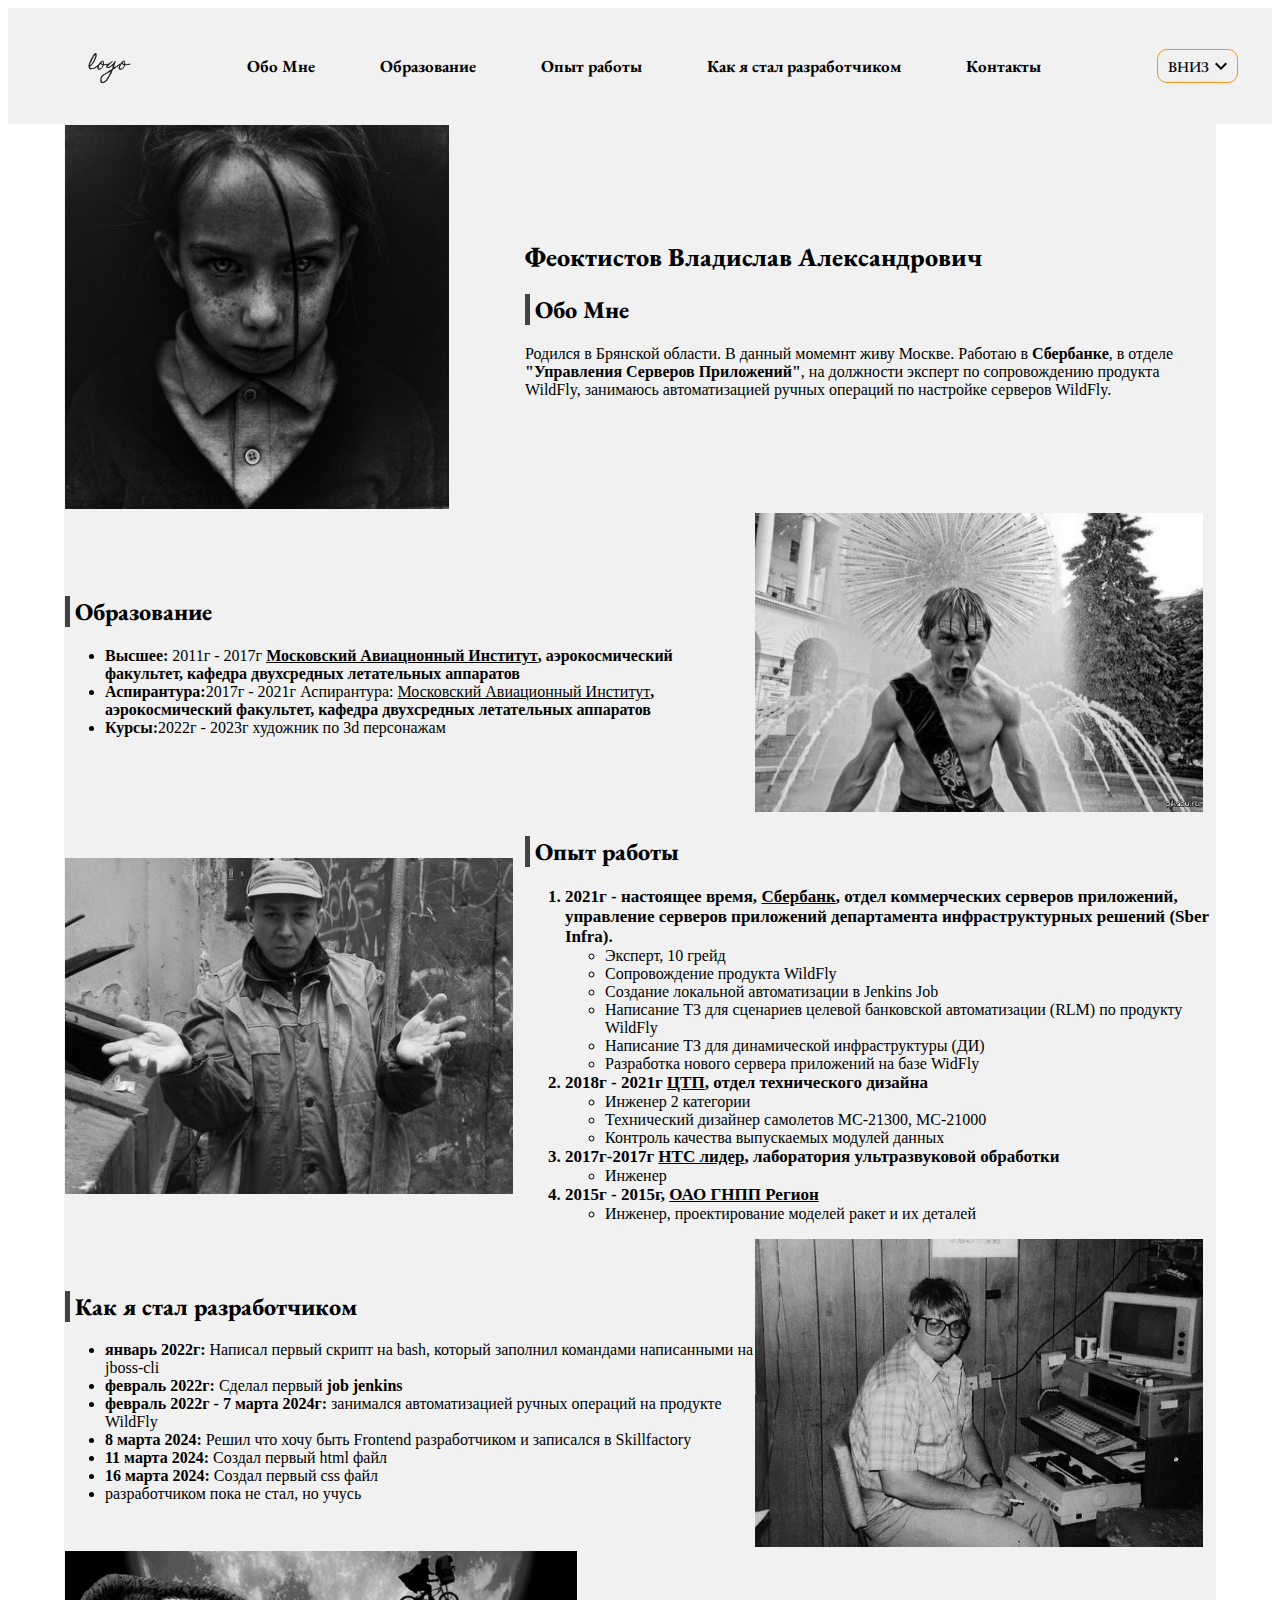
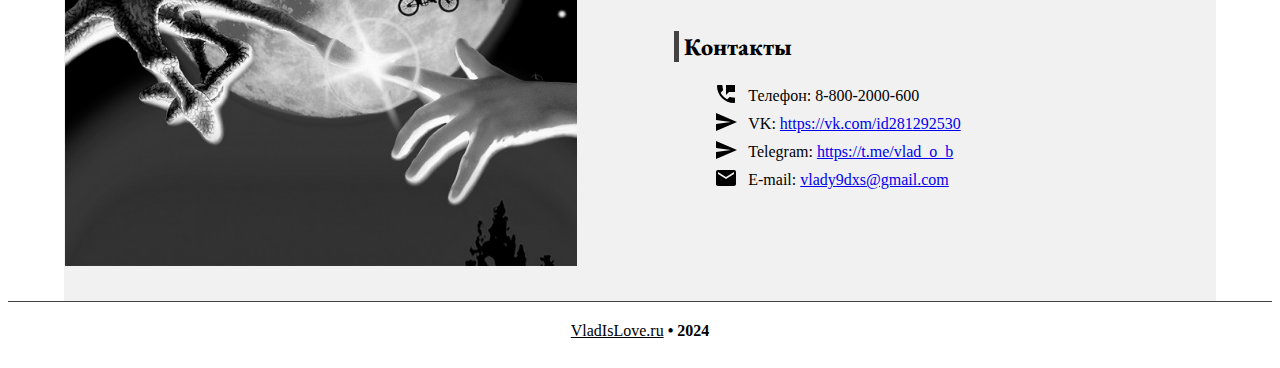
<file: business_card_module.4.1.html>
<!DOCTYPE html>
<html lang="ru">
    <head>
        <meta charset="UTF-8">
        <meta name="viewport" content="width=device-width, initial-scale=1.0">
        <meta http-equiv="X-UA-Compatible" content="ie-edge">
        <link rel="preconnect" href="https://fonts.googleapis.com">
        <link rel="preconnect" href="https://fonts.gstatic.com" crossorigin>
        <link href="https://fonts.googleapis.com/css2?family=EB+Garamond:ital,wght@0,400..800;1,400..800&display=swap" rel="stylesheet">
        <link href="https://fonts.googleapis.com/css2?family=Open+Sans:ital,wght@0,300..800;1,300..800&display=swap" rel="stylesheet">
        <link rel="stylesheet" href="css/business_card_module.4.1.css">
        <title>Визитка</title>
    </head>
    <body>
        <header class="header">
            <div class="header__logo">
                <svg xmlns="http://www.w3.org/2000/svg" width="43" height="39" viewBox="0 0 43 39" fill="none">
                    <path d="M11.8428 18.2344C11.8545 18.4102 11.8193 18.5801 11.7373 18.7441C11.667 18.9082 11.6025 19.0547 11.5439 19.1836L10.9814 19.7812L10.6475 20.7832C10.5186 20.877 10.3779 20.9707 10.2256 21.0645C10.085 21.1465 9.95605 21.2344 9.83887 21.3281C9.70996 21.4336 9.59277 21.5508 9.4873 21.6797C9.39355 21.8086 9.28809 21.9199 9.1709 22.0137C9.05371 22.1074 8.91309 22.1895 8.74902 22.2598C8.59668 22.3184 8.45605 22.3887 8.32715 22.4707C8.09277 22.6113 7.87012 22.7578 7.65918 22.9102C7.45996 23.0625 7.24902 23.209 7.02637 23.3496C6.96777 23.373 6.9209 23.4023 6.88574 23.4375C6.8623 23.4609 6.82129 23.4844 6.7627 23.5078C6.72754 23.5312 6.5752 23.5781 6.30566 23.6484C6.03613 23.7188 5.7373 23.8008 5.40918 23.8945C5.09277 23.9766 4.79395 24.0527 4.5127 24.123C4.23145 24.1934 4.07324 24.2285 4.03809 24.2285C3.82715 24.252 3.61035 24.2637 3.3877 24.2637C3.16504 24.2637 2.94238 24.2695 2.71973 24.2812L2.45605 24.4395C2.32715 24.3457 2.18652 24.2578 2.03418 24.1758C1.88184 24.0938 1.75293 24.0059 1.64746 23.9121C1.53027 23.8066 1.41309 23.6895 1.2959 23.5605C1.17871 23.4199 1.07324 23.291 0.979492 23.1738C0.920898 23.0098 0.862305 22.8516 0.803711 22.6992C0.745117 22.5352 0.698242 22.377 0.663086 22.2246L0.575195 21.5566C0.551758 21.334 0.52832 21.1172 0.504883 20.9062C0.493164 20.6953 0.475586 20.4785 0.452148 20.2559C0.651367 19.7051 0.827148 19.1543 0.979492 18.6035C1.14355 18.041 1.34277 17.4902 1.57715 16.9512C1.63574 16.8223 1.68848 16.6934 1.73535 16.5645C1.79395 16.4238 1.85254 16.2891 1.91113 16.1602C1.98145 16.0195 2.05762 15.8906 2.13965 15.7734C2.22168 15.6445 2.29199 15.5156 2.35059 15.3867C2.40918 15.2461 2.45605 15.1055 2.49121 14.9648C2.52637 14.8125 2.57324 14.6719 2.63184 14.543C2.66699 14.4727 2.72559 14.373 2.80762 14.2441C2.88965 14.1035 2.97754 13.9629 3.07129 13.8223C3.16504 13.6699 3.25293 13.5234 3.33496 13.3828C3.42871 13.2422 3.50488 13.1309 3.56348 13.0488C3.65723 12.9316 3.75098 12.8203 3.84473 12.7148C3.93848 12.6094 4.01465 12.4922 4.07324 12.3633C4.19043 12.1641 4.30176 11.9121 4.40723 11.6074C4.5127 11.3027 4.62988 11.0332 4.75879 10.7988C4.89941 10.541 5.06348 10.3008 5.25098 10.0781C5.4502 9.84375 5.63184 9.60352 5.7959 9.35742C5.97168 9.11133 6.1416 8.8418 6.30566 8.54883L7.0791 7.98633L7.43066 8.33789L8.27441 8.19727L8.80176 8.98828C8.77832 9.16406 8.74902 9.36328 8.71387 9.58594C8.69043 9.80859 8.66699 10.0371 8.64355 10.2715C8.63184 10.4941 8.62012 10.7168 8.6084 10.9395C8.6084 11.1504 8.62012 11.3379 8.64355 11.502C8.58496 11.7129 8.49707 11.9355 8.37988 12.1699C8.27441 12.3926 8.15137 12.5859 8.01074 12.75L7.94043 13.6992L7.2373 14.332L7.14941 15.2285L6.55176 15.9316C6.5166 16.0957 6.48145 16.2656 6.44629 16.4414C6.41113 16.6055 6.36426 16.7637 6.30566 16.916C6.24707 17.0566 6.17676 17.2031 6.09473 17.3555C6.0127 17.4961 5.93066 17.6426 5.84863 17.7949C5.61426 17.9941 5.37402 18.2168 5.12793 18.4629C4.88184 18.709 4.65918 18.9551 4.45996 19.2012C4.35449 19.3301 4.25488 19.4707 4.16113 19.623C4.0791 19.7637 3.99121 19.8984 3.89746 20.0273C3.59277 20.4141 3.26465 20.7773 2.91309 21.1172C2.56152 21.457 2.21582 21.8086 1.87598 22.1719L2.2627 22.8574C2.50879 22.9395 2.76074 23.0156 3.01855 23.0859C3.27637 23.1562 3.53418 23.2207 3.79199 23.2793C3.90918 23.2559 4.04395 23.2324 4.19629 23.209C4.34863 23.1738 4.50684 23.1387 4.6709 23.1035C4.83496 23.0566 4.99316 23.0098 5.14551 22.9629C5.30957 22.916 5.44434 22.8691 5.5498 22.8223C5.78418 22.7285 6.05371 22.5938 6.3584 22.418C6.66309 22.2305 6.9209 22.0664 7.13184 21.9258C7.50684 21.6914 7.8877 21.4512 8.27441 21.2051C8.66113 20.959 9.03027 20.7012 9.38184 20.4316C9.61621 20.2559 9.8623 20.0332 10.1201 19.7637C10.3779 19.4941 10.6182 19.2422 10.8408 19.0078C11.0752 18.7617 11.2803 18.5625 11.4561 18.4102C11.6436 18.2578 11.7725 18.1992 11.8428 18.2344ZM7.06152 9.91992C6.81543 10.3301 6.55176 10.7285 6.27051 11.1152C6.00098 11.4902 5.74902 11.8828 5.51465 12.293C5.43262 12.4336 5.3623 12.5801 5.30371 12.7324C5.24512 12.873 5.16895 13.0137 5.0752 13.1543C4.99316 13.2832 4.90527 13.4121 4.81152 13.541C4.71777 13.6699 4.63574 13.8105 4.56543 13.9629C4.4248 14.2324 4.2959 14.5195 4.17871 14.8242C4.07324 15.1172 3.95605 15.4043 3.82715 15.6855C3.68652 15.9668 3.52246 16.2305 3.33496 16.4766C3.14746 16.7227 2.97754 16.9863 2.8252 17.2676L2.54395 17.8301C2.52051 17.8887 2.49707 17.9355 2.47363 17.9707C2.4502 17.9941 2.42676 18.0352 2.40332 18.0938C2.35645 18.2227 2.33301 18.3633 2.33301 18.5156C2.33301 18.668 2.31543 18.8086 2.28027 18.9375C2.24512 19.0781 2.19238 19.2129 2.12207 19.3418C2.05176 19.4707 1.9873 19.5996 1.92871 19.7285C1.87012 19.8574 1.82324 19.9922 1.78809 20.1328C1.75293 20.2617 1.71191 20.3906 1.66504 20.5195C1.75879 20.4258 1.8584 20.3438 1.96387 20.2734C2.08105 20.1914 2.19238 20.1035 2.29785 20.0098C2.40332 19.9043 2.50293 19.793 2.59668 19.6758C2.69043 19.5586 2.7959 19.4531 2.91309 19.3594C3.01855 19.2656 3.12988 19.1836 3.24707 19.1133C3.37598 19.0312 3.49902 18.9492 3.61621 18.8672C3.80371 18.6094 3.96777 18.3457 4.1084 18.0762C4.17871 17.9473 4.2373 17.8008 4.28418 17.6367C4.34277 17.4727 4.41309 17.3262 4.49512 17.1973C4.56543 17.0684 4.65332 16.9453 4.75879 16.8281C4.87598 16.7109 4.97559 16.5879 5.05762 16.459C5.15137 16.3301 5.22754 16.1953 5.28613 16.0547C5.35645 15.9141 5.43262 15.7793 5.51465 15.6504C5.67871 15.3926 5.86035 15.1465 6.05957 14.9121L6.14746 13.8047L6.78027 13.0664L6.86816 12.3984L7.30762 11.7832L7.36035 10.7988L7.06152 9.91992ZM21.5283 18.4805C21.5752 18.6562 21.5576 18.8086 21.4756 18.9375C21.3936 19.0547 21.2822 19.1602 21.1416 19.2539C21.0127 19.3477 20.8662 19.4355 20.7021 19.5176C20.5498 19.5879 20.4209 19.6699 20.3154 19.7637C19.7881 19.8809 19.3076 19.9688 18.874 20.0273C18.4521 20.0742 17.9834 20.1387 17.4678 20.2207C17.3154 20.2441 17.1689 20.2441 17.0283 20.2207C16.8994 20.1855 16.7646 20.1738 16.624 20.1855C16.542 20.1855 16.4658 20.1855 16.3955 20.1855C16.3252 20.1738 16.2549 20.1738 16.1846 20.1855C15.915 20.209 15.7393 20.3027 15.6572 20.4668C15.5752 20.6191 15.5049 20.8008 15.4463 21.0117C15.3994 21.2109 15.335 21.4043 15.2529 21.5918C15.1826 21.7676 15.0244 21.8906 14.7783 21.9609C14.7549 22.0195 14.7607 22.0723 14.7959 22.1191C14.8428 22.166 14.8779 22.207 14.9014 22.2422C14.7021 22.3008 14.5674 22.4062 14.4971 22.5586C14.4385 22.7109 14.3857 22.8633 14.3389 23.0156C14.292 23.168 14.2217 23.2969 14.1279 23.4023C14.0459 23.5078 13.8818 23.543 13.6357 23.5078C13.2725 23.8945 12.8447 24.2051 12.3525 24.4395C11.8604 24.6855 11.3506 24.8438 10.8232 24.9141C10.7295 24.8672 10.6357 24.8086 10.542 24.7383C10.46 24.668 10.3721 24.6035 10.2783 24.5449C10.1963 24.4863 10.1025 24.4395 9.99707 24.4043C9.90332 24.3809 9.79199 24.3809 9.66309 24.4043C9.65137 24.1582 9.60449 23.9297 9.52246 23.7188C9.42871 23.5078 9.31152 23.3086 9.1709 23.1211C9.14746 22.9102 9.17676 22.7168 9.25879 22.541C9.3291 22.3535 9.40527 22.1719 9.4873 21.9961C9.56934 21.8203 9.63965 21.6445 9.69824 21.4688C9.74512 21.2812 9.7334 21.0703 9.66309 20.8359C9.78027 20.7656 9.85645 20.6836 9.8916 20.5898C9.93848 20.4961 9.96777 20.4023 9.97949 20.3086C10.0029 20.2031 10.0322 20.1094 10.0674 20.0273C10.1025 19.9336 10.1846 19.8574 10.3135 19.7988C10.2197 19.5176 10.2314 19.3125 10.3486 19.1836C10.4775 19.043 10.6299 18.9199 10.8057 18.8145C10.9814 18.709 11.1455 18.5918 11.2979 18.4629C11.4502 18.334 11.5088 18.1406 11.4736 17.8828C11.5439 17.8125 11.626 17.7539 11.7197 17.707C11.8135 17.6602 11.9014 17.6191 11.9834 17.584C12.0771 17.5371 12.165 17.4902 12.2471 17.4434C12.3291 17.3965 12.4053 17.332 12.4756 17.25C12.3936 17.1914 12.3525 17.1328 12.3525 17.0742C12.3643 17.0156 12.3818 16.957 12.4053 16.8984C12.4287 16.8281 12.4521 16.7578 12.4756 16.6875C12.5107 16.6172 12.5107 16.5469 12.4756 16.4766C12.792 16.5234 13.0674 16.4824 13.3018 16.3535C13.5479 16.2129 13.7764 16.0723 13.9873 15.9316C14.21 15.791 14.4326 15.6914 14.6553 15.6328C14.8779 15.5742 15.1357 15.6445 15.4287 15.8438C15.4521 15.9258 15.4873 16.0488 15.5342 16.2129C15.5928 16.3652 15.6455 16.5234 15.6924 16.6875C15.751 16.8516 15.8037 17.0098 15.8506 17.1621C15.8975 17.3145 15.9268 17.4258 15.9385 17.4961C15.9385 17.5547 15.9385 17.6484 15.9385 17.7773C15.9385 17.9062 15.9385 18.0469 15.9385 18.1992C15.9385 18.3398 15.9385 18.4746 15.9385 18.6035C15.9385 18.7324 15.9385 18.832 15.9385 18.9023C16.2783 19.1016 16.6182 19.2246 16.958 19.2715C17.2979 19.3066 17.6377 19.2246 17.9775 19.0254C18.1064 19.1426 18.2295 19.1777 18.3467 19.1309C18.4639 19.0723 18.5752 19.0078 18.6807 18.9375C18.7979 18.8672 18.915 18.832 19.0322 18.832C19.1494 18.8203 19.2666 18.9141 19.3838 19.1133C19.5479 18.9609 19.7178 18.8672 19.8936 18.832C20.0693 18.7852 20.251 18.7617 20.4385 18.7617C20.626 18.75 20.8076 18.7324 20.9834 18.709C21.1709 18.6855 21.3525 18.6094 21.5283 18.4805ZM14.7783 18.7793C14.7783 18.6035 14.8076 18.416 14.8662 18.2168C14.9248 18.0176 14.9717 17.8242 15.0068 17.6367C15.042 17.4375 15.0361 17.25 14.9893 17.0742C14.9541 16.8984 14.8428 16.7402 14.6553 16.5996C14.5264 16.6699 14.4209 16.7695 14.3389 16.8984C14.2568 17.0156 14.1748 17.1387 14.0928 17.2676C14.0107 17.3848 13.9111 17.4844 13.7939 17.5664C13.6885 17.6484 13.5479 17.6719 13.3721 17.6367C13.3135 17.7773 13.3135 17.8945 13.3721 17.9883C13.4307 18.0703 13.501 18.1523 13.583 18.2344C13.665 18.3047 13.7412 18.3809 13.8115 18.4629C13.8936 18.5449 13.9229 18.6504 13.8994 18.7793C13.9463 18.8145 14.0107 18.8496 14.0928 18.8848C14.1748 18.9082 14.2568 18.9258 14.3389 18.9375C14.4326 18.9375 14.5205 18.9258 14.6025 18.9023C14.6846 18.8789 14.7432 18.8379 14.7783 18.7793ZM14.6553 20.1855C14.4209 20.1855 14.2158 20.1328 14.04 20.0273C13.876 19.9102 13.7061 19.7812 13.5303 19.6406C13.3662 19.5 13.1904 19.3711 13.0029 19.2539C12.8271 19.125 12.6104 19.0488 12.3525 19.0254C12.2471 19.166 12.124 19.3008 11.9834 19.4297C11.8428 19.5469 11.7197 19.6758 11.6143 19.8164C11.5088 19.957 11.4326 20.1094 11.3857 20.2734C11.3506 20.4375 11.3799 20.625 11.4736 20.8359C11.2041 20.9648 11.0225 21.1523 10.9287 21.3984C10.835 21.6328 10.7705 21.8906 10.7354 22.1719C10.7119 22.4531 10.6885 22.7344 10.665 23.0156C10.6416 23.2969 10.5654 23.5488 10.4365 23.7715L10.8232 23.5078C10.8701 23.5312 10.9053 23.5664 10.9287 23.6133C10.9639 23.6602 10.9697 23.7129 10.9463 23.7715C11.04 23.6777 11.1455 23.6074 11.2627 23.5605C11.3799 23.502 11.4971 23.4609 11.6143 23.4375C11.7432 23.4023 11.8662 23.373 11.9834 23.3496C12.1123 23.3262 12.2354 23.291 12.3525 23.2441C12.6455 23.4082 12.8564 23.4434 12.9854 23.3496C13.1143 23.2559 13.2197 23.1152 13.3018 22.9277C13.3838 22.7402 13.4717 22.5469 13.5654 22.3477C13.6592 22.1367 13.8115 22.0078 14.0225 21.9609L13.8994 21.8379C14.0986 21.5918 14.2744 21.3398 14.4268 21.082C14.5908 20.8125 14.667 20.5137 14.6553 20.1855ZM31.917 18.9727C31.7881 19.1367 31.6885 19.3184 31.6182 19.5176C31.5479 19.7168 31.46 19.9043 31.3545 20.0801C31.2607 20.2559 31.1377 20.4023 30.9854 20.5195C30.8447 20.6367 30.6455 20.6895 30.3877 20.6777C30.2002 20.748 30.0596 20.877 29.9658 21.0645C29.8838 21.2402 29.8018 21.4219 29.7197 21.6094C29.6377 21.7852 29.5322 21.9316 29.4033 22.0488C29.2744 22.1543 29.0811 22.166 28.8232 22.084C28.4951 22.2246 28.1963 22.4121 27.9268 22.6465C27.6689 22.8691 27.4229 23.1035 27.1885 23.3496C27.1064 23.4316 27.0127 23.5371 26.9072 23.666C26.8018 23.7832 26.7021 23.8711 26.6084 23.9297C26.5264 23.9766 26.4443 23.9824 26.3623 23.9473C26.2803 23.9121 26.2041 23.877 26.1338 23.8418C26.0635 23.7949 25.9932 23.7715 25.9229 23.7715C25.8643 23.7715 25.8115 23.8242 25.7646 23.9297C25.8467 24.0938 25.8643 24.2051 25.8174 24.2637C25.7705 24.334 25.6943 24.3867 25.5889 24.4219C25.4834 24.457 25.3721 24.4863 25.2549 24.5098C25.1377 24.5332 25.0439 24.5742 24.9736 24.6328C24.833 24.7617 24.7334 24.9199 24.6748 25.1074C24.6162 25.2949 24.5635 25.4824 24.5166 25.6699C24.4697 25.8574 24.3994 26.0332 24.3057 26.1973C24.2236 26.373 24.083 26.5078 23.8838 26.6016C24.001 26.6836 24.0479 26.7656 24.0244 26.8477C24.0127 26.9297 23.9834 27.0117 23.9365 27.0938C23.8896 27.1875 23.8545 27.2754 23.8311 27.3574C23.8193 27.4395 23.8662 27.5215 23.9717 27.6035C23.7959 27.8262 23.6377 28.0664 23.4971 28.3242C23.3682 28.582 23.2393 28.8398 23.1104 29.0977C22.9814 29.3672 22.8408 29.625 22.6885 29.8711C22.5479 30.1289 22.3662 30.3574 22.1436 30.5566L22.1963 30.9785C22.0205 30.9316 21.9092 30.9375 21.8623 30.9961C21.8271 31.0547 21.8096 31.1367 21.8096 31.2422C21.8096 31.3477 21.8096 31.4531 21.8096 31.5586C21.8213 31.6758 21.7861 31.7637 21.7041 31.8223C21.6689 31.8691 21.6279 31.9043 21.5811 31.9277C21.5459 31.9512 21.5107 31.9805 21.4756 32.0156C21.1006 32.2969 20.8428 32.6543 20.7021 33.0879C20.6787 33.1582 20.6611 33.2285 20.6494 33.2988C20.6377 33.3691 20.6201 33.4453 20.5967 33.5273C20.5381 33.6914 20.4443 33.8613 20.3154 34.0371C20.1865 34.2129 20.0459 34.3945 19.8936 34.582C19.7412 34.7695 19.5947 34.9629 19.4541 35.1621C19.3135 35.373 19.2021 35.584 19.1201 35.7949C18.9326 35.7715 18.7861 35.7891 18.6807 35.8477C18.5635 35.918 18.4697 36.0059 18.3994 36.1113C18.3291 36.2285 18.2705 36.3516 18.2236 36.4805C18.1768 36.6094 18.1182 36.7207 18.0479 36.8145C17.9658 36.9199 17.8662 36.9961 17.749 37.043C17.6201 37.1016 17.4561 37.1016 17.2568 37.043L16.4658 37.7637C16.3252 37.6816 16.1904 37.6641 16.0615 37.7109C15.9209 37.7578 15.7861 37.8223 15.6572 37.9043C15.5166 37.9863 15.3818 38.0508 15.2529 38.0977C15.1123 38.1445 14.9658 38.127 14.8135 38.0449C14.7314 38.1387 14.6611 38.1855 14.6025 38.1855C14.5439 38.1973 14.4736 38.1504 14.3916 38.0449L14.1279 38.3262C13.9873 38.209 13.8174 38.0977 13.6182 37.9922C13.4072 37.8984 13.2139 37.7871 13.0381 37.6582C12.8623 37.541 12.7217 37.4004 12.6162 37.2363C12.5107 37.084 12.4932 36.8848 12.5635 36.6387C12.54 36.5684 12.5049 36.4922 12.458 36.4102C12.3994 36.3281 12.3525 36.2402 12.3174 36.1465C12.2822 36.0645 12.2588 35.9766 12.2471 35.8828C12.2354 35.8008 12.2588 35.7246 12.3174 35.6543C12.2119 35.4551 12.1768 35.25 12.2119 35.0391C12.2354 34.8398 12.2764 34.6406 12.335 34.4414C12.3936 34.2422 12.4404 34.043 12.4756 33.8438C12.5107 33.6445 12.4756 33.4453 12.3701 33.2461C12.5107 33.1406 12.6162 33.0059 12.6865 32.8418C12.7451 32.6777 12.8037 32.5078 12.8623 32.332C12.9092 32.1562 12.9619 31.9863 13.0205 31.8223C13.0791 31.6582 13.1787 31.5234 13.3193 31.418L13.3018 31.1367C13.8525 30.5508 14.4385 30.0117 15.0596 29.5195C15.6689 29.0391 16.3604 28.6816 17.1338 28.4473C17.2861 28.1777 17.4854 27.9785 17.7314 27.8496C17.9775 27.7324 18.2295 27.6211 18.4873 27.5156C18.7334 27.4219 18.9619 27.2988 19.1729 27.1465C19.3838 27.0059 19.542 26.7773 19.6475 26.4609C19.7061 26.5898 19.7646 26.6426 19.8232 26.6191C19.8818 26.6074 19.9404 26.5781 19.999 26.5312C20.0693 26.4961 20.1338 26.4668 20.1924 26.4434C20.251 26.4316 20.3096 26.4844 20.3682 26.6016C20.4854 26.25 20.6729 25.9688 20.9307 25.7578C21.2002 25.5469 21.4932 25.3594 21.8096 25.1953C22.1377 25.043 22.4658 24.8906 22.7939 24.7383C23.1221 24.5977 23.4092 24.4219 23.6553 24.2109C23.9131 24 24.1064 23.7422 24.2354 23.4375C24.3643 23.1211 24.3936 22.7168 24.3232 22.2246C24.4287 22.1543 24.499 22.0664 24.5342 21.9609C24.5693 21.8438 24.5928 21.7266 24.6045 21.6094C24.6279 21.4922 24.6572 21.3867 24.6924 21.293C24.7275 21.1992 24.8037 21.1348 24.9209 21.0996C24.8389 20.9707 24.7393 20.9121 24.6221 20.9238C24.5049 20.9355 24.3818 20.9707 24.2529 21.0293C24.1357 21.0879 24.0244 21.1465 23.9189 21.2051C23.8135 21.2637 23.7256 21.2754 23.6553 21.2402C23.6201 21.4043 23.5439 21.5215 23.4268 21.5918C23.3213 21.6621 23.2041 21.7266 23.0752 21.7852C22.9463 21.832 22.8115 21.8848 22.6709 21.9434C22.5303 22.002 22.4189 22.0957 22.3369 22.2246C22.2314 22.1777 22.1318 22.2012 22.0381 22.2949C21.9561 22.377 21.8682 22.4707 21.7744 22.5762C21.6924 22.6699 21.5986 22.7402 21.4932 22.7871C21.3877 22.834 21.2646 22.7871 21.124 22.6465C21.0537 22.834 20.9365 22.957 20.7725 23.0156C20.6201 23.0742 20.4502 23.1035 20.2627 23.1035C20.0752 23.1035 19.8818 23.0918 19.6826 23.0684C19.4951 23.0449 19.3252 23.0508 19.1729 23.0859L18.874 22.7871C18.8506 22.8457 18.8154 22.8926 18.7686 22.9277C18.71 22.9629 18.6514 22.9688 18.5928 22.9453C18.499 22.7461 18.4111 22.5352 18.3291 22.3125C18.2354 22.0781 18.1768 21.8496 18.1533 21.627C18.1182 21.3926 18.1357 21.1699 18.2061 20.959C18.2764 20.7363 18.417 20.543 18.6279 20.3789C18.9561 19.7812 19.3838 19.3125 19.9111 18.9727C19.9697 19.0195 20.0342 19.0371 20.1045 19.0254C20.1748 19.002 20.2451 18.9727 20.3154 18.9375C20.3975 18.8906 20.4736 18.8438 20.5439 18.7969C20.6143 18.7383 20.6787 18.7031 20.7373 18.6914C20.7725 18.5625 20.8369 18.4395 20.9307 18.3223C21.0361 18.2051 21.1475 18.0996 21.2646 18.0059C21.3936 17.9121 21.5225 17.8301 21.6514 17.7598C21.792 17.6777 21.9209 17.6074 22.0381 17.5488C22.2607 17.4434 22.4658 17.3145 22.6533 17.1621C22.8525 16.998 23.0518 16.8457 23.251 16.7051C23.4502 16.5527 23.6553 16.4238 23.8662 16.3184C24.0771 16.2129 24.3174 16.1602 24.5869 16.1602L24.9033 16.4414C24.7041 16.5586 24.5283 16.7051 24.376 16.8809C24.2354 17.0449 24.0889 17.2148 23.9365 17.3906C23.7842 17.5547 23.6201 17.707 23.4443 17.8477C23.2686 17.9883 23.0518 18.082 22.7939 18.1289C22.583 18.5391 22.2959 18.8906 21.9326 19.1836C21.5811 19.4648 21.2178 19.7285 20.8428 19.9746C20.8428 20.1504 20.79 20.291 20.6846 20.3965C20.5791 20.502 20.4561 20.5957 20.3154 20.6777C20.1748 20.7598 20.0342 20.8359 19.8936 20.9062C19.7529 20.9648 19.6357 21.0469 19.542 21.1523C19.46 21.2461 19.4189 21.3691 19.4189 21.5215C19.4189 21.6621 19.4951 21.8496 19.6475 22.084C19.7881 22.0137 19.958 21.9668 20.1572 21.9434C20.3564 21.9199 20.5498 21.8906 20.7373 21.8555C20.9248 21.8086 21.0889 21.7441 21.2295 21.6621C21.3818 21.5684 21.4873 21.4277 21.5459 21.2402C21.71 21.0996 21.8857 21.0117 22.0732 20.9766C22.2607 20.9414 22.4541 20.9355 22.6533 20.959C23.04 20.5371 23.4268 20.1504 23.8135 19.7988C24.2119 19.4355 24.5869 19.0664 24.9385 18.6914C25.29 18.3164 25.6123 17.918 25.9053 17.4961C26.21 17.0625 26.4736 16.5645 26.6963 16.002C26.9307 15.9316 27.1416 15.9609 27.3291 16.0898C27.5166 16.2188 27.6514 16.3828 27.7334 16.582C27.71 16.7227 27.6689 16.8574 27.6104 16.9863C27.5635 17.1035 27.5166 17.2207 27.4697 17.3379C27.4346 17.4434 27.4053 17.5605 27.3818 17.6895C27.3701 17.8184 27.3936 17.9648 27.4521 18.1289C27.3584 18.1055 27.2822 18.1348 27.2236 18.2168C27.1768 18.2988 27.124 18.3691 27.0654 18.4277C27.1006 18.5801 27.0947 18.7207 27.0479 18.8496C27.001 18.9668 26.9424 19.084 26.8721 19.2012C26.8018 19.3066 26.7373 19.4238 26.6787 19.5527C26.6318 19.6816 26.6201 19.8223 26.6436 19.9746C26.4795 20.2793 26.3564 20.6016 26.2744 20.9414C26.2041 21.2695 26.1572 21.6035 26.1338 21.9434L26.4502 22.2246C26.6025 22.002 26.79 21.8438 27.0127 21.75C27.2471 21.6562 27.4814 21.5801 27.7158 21.5215C27.9502 21.4512 28.1787 21.375 28.4014 21.293C28.624 21.1992 28.8174 21.041 28.9814 20.8184C29.0518 20.4785 29.1982 20.2383 29.4209 20.0977C29.6436 19.9453 29.8779 19.8164 30.124 19.7109C30.3701 19.6055 30.6045 19.4883 30.8271 19.3594C31.0615 19.2188 31.2256 18.9961 31.3193 18.6914H31.7588C31.7354 18.75 31.7471 18.8027 31.7939 18.8496C31.8408 18.8965 31.8818 18.9375 31.917 18.9727ZM22.1963 26.7598C22.0791 26.8301 21.9502 26.8945 21.8096 26.9531C21.6689 27.0117 21.5283 27.0762 21.3877 27.1465C21.2471 27.2168 21.1182 27.2988 21.001 27.3926C20.8838 27.4863 20.7959 27.6035 20.7373 27.7441C20.6084 27.6738 20.4854 27.668 20.3682 27.7266C20.2627 27.7969 20.1572 27.873 20.0518 27.9551C19.9463 28.0488 19.835 28.125 19.7178 28.1836C19.6123 28.2422 19.4951 28.2363 19.3662 28.166C19.1436 28.3066 18.9326 28.459 18.7334 28.623C18.5225 28.7871 18.3115 28.9453 18.1006 29.0977C17.8896 29.2617 17.6729 29.4082 17.4502 29.5371C17.2158 29.6777 16.9697 29.7832 16.7119 29.8535C16.583 30.0645 16.4131 30.2285 16.2021 30.3457C15.9912 30.4746 15.7803 30.5977 15.5693 30.7148C15.3467 30.832 15.1475 30.9727 14.9717 31.1367C14.7959 31.3008 14.6846 31.5293 14.6377 31.8223C14.2744 32.0566 14.0283 32.3555 13.8994 32.7188C13.7588 33.0938 13.6826 33.4863 13.6709 33.8965C13.6592 34.3184 13.6768 34.7402 13.7236 35.1621C13.7705 35.5957 13.7939 35.9883 13.7939 36.3398C13.9463 36.5156 14.0986 36.6387 14.251 36.709C14.4033 36.7793 14.5615 36.8145 14.7256 36.8145C14.8896 36.8145 15.0596 36.791 15.2354 36.7441C15.3994 36.709 15.5811 36.6738 15.7803 36.6387C15.8271 36.4629 15.915 36.3457 16.0439 36.2871C16.1611 36.2402 16.29 36.2051 16.4307 36.1816C16.5596 36.1582 16.6826 36.123 16.7998 36.0762C16.9053 36.041 16.9639 35.9473 16.9756 35.7949L17.1338 35.9355C17.1455 35.748 17.1982 35.5898 17.292 35.4609C17.3857 35.3438 17.4971 35.2324 17.626 35.127C17.7549 35.0215 17.8955 34.9219 18.0479 34.8281C18.1885 34.7344 18.3115 34.6289 18.417 34.5117C18.3936 34.2891 18.4346 34.1016 18.54 33.9492C18.6455 33.7969 18.7627 33.6562 18.8916 33.5273C19.0205 33.3984 19.1377 33.2578 19.2432 33.1055C19.3369 32.9531 19.3721 32.7598 19.3486 32.5254C19.4658 32.4785 19.5479 32.4023 19.5947 32.2969C19.6416 32.1914 19.6885 32.0918 19.7354 31.998C19.7822 31.9043 19.8408 31.834 19.9111 31.7871C19.9932 31.7402 20.1162 31.752 20.2803 31.8223C20.1162 31.6934 20.0459 31.5938 20.0693 31.5234C20.1045 31.4531 20.1631 31.3887 20.2451 31.3301C20.3271 31.2832 20.4033 31.2246 20.4736 31.1543C20.5439 31.084 20.5439 30.9785 20.4736 30.8379C20.7549 30.7207 20.9365 30.5508 21.0186 30.3281C21.1006 30.1055 21.1592 29.8652 21.1943 29.6074C21.2412 29.3613 21.3057 29.1152 21.3877 28.8691C21.4697 28.6348 21.6514 28.4473 21.9326 28.3066C21.9092 28.0957 21.9443 27.9082 22.0381 27.7441C22.1436 27.5918 22.2432 27.4453 22.3369 27.3047C22.4424 27.1641 22.5127 27.0176 22.5479 26.8652C22.5947 26.7129 22.5537 26.5312 22.4248 26.3203L22.1963 26.7598ZM42.8506 18.4805C42.8975 18.6562 42.8799 18.8086 42.7979 18.9375C42.7158 19.0547 42.6045 19.1602 42.4639 19.2539C42.335 19.3477 42.1885 19.4355 42.0244 19.5176C41.8721 19.5879 41.7432 19.6699 41.6377 19.7637C41.1104 19.8809 40.6299 19.9688 40.1963 20.0273C39.7744 20.0742 39.3057 20.1387 38.79 20.2207C38.6377 20.2441 38.4912 20.2441 38.3506 20.2207C38.2217 20.1855 38.0869 20.1738 37.9463 20.1855C37.8643 20.1855 37.7881 20.1855 37.7178 20.1855C37.6475 20.1738 37.5771 20.1738 37.5068 20.1855C37.2373 20.209 37.0615 20.3027 36.9795 20.4668C36.8975 20.6191 36.8271 20.8008 36.7686 21.0117C36.7217 21.2109 36.6572 21.4043 36.5752 21.5918C36.5049 21.7676 36.3467 21.8906 36.1006 21.9609C36.0771 22.0195 36.083 22.0723 36.1182 22.1191C36.165 22.166 36.2002 22.207 36.2236 22.2422C36.0244 22.3008 35.8896 22.4062 35.8193 22.5586C35.7607 22.7109 35.708 22.8633 35.6611 23.0156C35.6143 23.168 35.5439 23.2969 35.4502 23.4023C35.3682 23.5078 35.2041 23.543 34.958 23.5078C34.5947 23.8945 34.167 24.2051 33.6748 24.4395C33.1826 24.6855 32.6729 24.8438 32.1455 24.9141C32.0518 24.8672 31.958 24.8086 31.8643 24.7383C31.7822 24.668 31.6943 24.6035 31.6006 24.5449C31.5186 24.4863 31.4248 24.4395 31.3193 24.4043C31.2256 24.3809 31.1143 24.3809 30.9854 24.4043C30.9736 24.1582 30.9268 23.9297 30.8447 23.7188C30.751 23.5078 30.6338 23.3086 30.4932 23.1211C30.4697 22.9102 30.499 22.7168 30.5811 22.541C30.6514 22.3535 30.7275 22.1719 30.8096 21.9961C30.8916 21.8203 30.9619 21.6445 31.0205 21.4688C31.0674 21.2812 31.0557 21.0703 30.9854 20.8359C31.1025 20.7656 31.1787 20.6836 31.2139 20.5898C31.2607 20.4961 31.29 20.4023 31.3018 20.3086C31.3252 20.2031 31.3545 20.1094 31.3896 20.0273C31.4248 19.9336 31.5068 19.8574 31.6357 19.7988C31.542 19.5176 31.5537 19.3125 31.6709 19.1836C31.7998 19.043 31.9521 18.9199 32.1279 18.8145C32.3037 18.709 32.4678 18.5918 32.6201 18.4629C32.7725 18.334 32.8311 18.1406 32.7959 17.8828C32.8662 17.8125 32.9482 17.7539 33.042 17.707C33.1357 17.6602 33.2236 17.6191 33.3057 17.584C33.3994 17.5371 33.4873 17.4902 33.5693 17.4434C33.6514 17.3965 33.7275 17.332 33.7979 17.25C33.7158 17.1914 33.6748 17.1328 33.6748 17.0742C33.6865 17.0156 33.7041 16.957 33.7275 16.8984C33.751 16.8281 33.7744 16.7578 33.7979 16.6875C33.833 16.6172 33.833 16.5469 33.7979 16.4766C34.1143 16.5234 34.3896 16.4824 34.624 16.3535C34.8701 16.2129 35.0986 16.0723 35.3096 15.9316C35.5322 15.791 35.7549 15.6914 35.9775 15.6328C36.2002 15.5742 36.458 15.6445 36.751 15.8438C36.7744 15.9258 36.8096 16.0488 36.8564 16.2129C36.915 16.3652 36.9678 16.5234 37.0146 16.6875C37.0732 16.8516 37.126 17.0098 37.1729 17.1621C37.2197 17.3145 37.249 17.4258 37.2607 17.4961C37.2607 17.5547 37.2607 17.6484 37.2607 17.7773C37.2607 17.9062 37.2607 18.0469 37.2607 18.1992C37.2607 18.3398 37.2607 18.4746 37.2607 18.6035C37.2607 18.7324 37.2607 18.832 37.2607 18.9023C37.6006 19.1016 37.9404 19.2246 38.2803 19.2715C38.6201 19.3066 38.96 19.2246 39.2998 19.0254C39.4287 19.1426 39.5518 19.1777 39.6689 19.1309C39.7861 19.0723 39.8975 19.0078 40.0029 18.9375C40.1201 18.8672 40.2373 18.832 40.3545 18.832C40.4717 18.8203 40.5889 18.9141 40.7061 19.1133C40.8701 18.9609 41.04 18.8672 41.2158 18.832C41.3916 18.7852 41.5732 18.7617 41.7607 18.7617C41.9482 18.75 42.1299 18.7324 42.3057 18.709C42.4932 18.6855 42.6748 18.6094 42.8506 18.4805ZM36.1006 18.7793C36.1006 18.6035 36.1299 18.416 36.1885 18.2168C36.2471 18.0176 36.2939 17.8242 36.3291 17.6367C36.3643 17.4375 36.3584 17.25 36.3115 17.0742C36.2764 16.8984 36.165 16.7402 35.9775 16.5996C35.8486 16.6699 35.7432 16.7695 35.6611 16.8984C35.5791 17.0156 35.4971 17.1387 35.415 17.2676C35.333 17.3848 35.2334 17.4844 35.1162 17.5664C35.0107 17.6484 34.8701 17.6719 34.6943 17.6367C34.6357 17.7773 34.6357 17.8945 34.6943 17.9883C34.7529 18.0703 34.8232 18.1523 34.9053 18.2344C34.9873 18.3047 35.0635 18.3809 35.1338 18.4629C35.2158 18.5449 35.2451 18.6504 35.2217 18.7793C35.2686 18.8145 35.333 18.8496 35.415 18.8848C35.4971 18.9082 35.5791 18.9258 35.6611 18.9375C35.7549 18.9375 35.8428 18.9258 35.9248 18.9023C36.0068 18.8789 36.0654 18.8379 36.1006 18.7793ZM35.9775 20.1855C35.7432 20.1855 35.5381 20.1328 35.3623 20.0273C35.1982 19.9102 35.0283 19.7812 34.8525 19.6406C34.6885 19.5 34.5127 19.3711 34.3252 19.2539C34.1494 19.125 33.9326 19.0488 33.6748 19.0254C33.5693 19.166 33.4463 19.3008 33.3057 19.4297C33.165 19.5469 33.042 19.6758 32.9365 19.8164C32.8311 19.957 32.7549 20.1094 32.708 20.2734C32.6729 20.4375 32.7021 20.625 32.7959 20.8359C32.5264 20.9648 32.3447 21.1523 32.251 21.3984C32.1572 21.6328 32.0928 21.8906 32.0576 22.1719C32.0342 22.4531 32.0107 22.7344 31.9873 23.0156C31.9639 23.2969 31.8877 23.5488 31.7588 23.7715L32.1455 23.5078C32.1924 23.5312 32.2275 23.5664 32.251 23.6133C32.2861 23.6602 32.292 23.7129 32.2686 23.7715C32.3623 23.6777 32.4678 23.6074 32.585 23.5605C32.7021 23.502 32.8193 23.4609 32.9365 23.4375C33.0654 23.4023 33.1885 23.373 33.3057 23.3496C33.4346 23.3262 33.5576 23.291 33.6748 23.2441C33.9678 23.4082 34.1787 23.4434 34.3076 23.3496C34.4365 23.2559 34.542 23.1152 34.624 22.9277C34.7061 22.7402 34.7939 22.5469 34.8877 22.3477C34.9814 22.1367 35.1338 22.0078 35.3447 21.9609L35.2217 21.8379C35.4209 21.5918 35.5967 21.3398 35.749 21.082C35.9131 20.8125 35.9893 20.5137 35.9775 20.1855Z" fill="#231F20"/>
                    </svg>
            </div>
            <nav class="header__nav">
                <ul class="header__list">
                    <li class="header__item">
                        <a class="header__link" href="#about">Обо Мне</a>
                    </li>
                    <li class="header__item">
                        <a class="header__link" href="#education">Образование</a>
                    </li>
                    <li class="header__item">
                        <a class="header__link" href="#experience">Опыт работы</a>
                    </li>
                    <li class="header__item">
                        <a class="header__link" href="#histor">Как я стал разработчиком</a>
                    </li>
                    <li class="header__item">
                        <a class="header__link" href="#contacts">Контакты</a>
                    </li>
                </ul>
            </nav>
            <div class="header__end">
                <svg xmlns="http://www.w3.org/2000/svg" height="24px" viewBox="0 0 24 24" width="24px" fill="#000000">
                    <path d="M0 0h24v24H0V0z" fill="none"/><path d="M7.41 8.59 12 13.17l4.59-4.58L18 10l-6 6-6-6 1.41-1.41z"/>
                    </svg>
                <a class="header__end_btn" title="тп на фонтан" href="#end">Вниз</a>
            </div>
        </header>
        <main class="main">
            <section class="hero">
                <div class="hero__myphoto-block">
                    <img id="about" class="hero__img-myphoto" src="img/4ff61b0a55d0ca1ba75d1499d5d890f9.jpg" alt="фото лица и плеч">
                </div>
                <div class="hero__about-block">
                    <div class="hero__wrap">
                        <h1 id="back" class="hero__heading">
                            Феоктистов Владислав Александрович
                        </h1>
                        <h2 class="hero__item">
                            Обо Мне
                        </h2>
                        <p class="hero__text">
                            Родился в Брянской области. В данный момемнт живу Москве. Работаю в <b>Сбербанке</b>, в отделе <b>&quotУправления Серверов Приложений&quot</b>, на должности эксперт по сопровождению продукта WildFly, занимаюсь автоматизацией ручных операций по настройке серверов WildFly.
                        </p>
                    </div>
                </div>
            </section>

            <section class="hero2">
                <div class="hero2__education-block">
                    <div class="hero2__wrap">
                        <h2 class="hero__item">
                            Образование
                        </h2>
                        <nav class="hero2__nav">
                            <ul class="hero2__list">
                                <li class="hero__text">
                                    <strong>Высшее:</strong> 2011г - 2017г <strong><u>Московский Авиационный Институт</u><strong>, аэрокосмический факультет, кафедра двухсредных летательных аппаратов
                                </li>
                                <li class="hero__text">
                                    <strong>Аспирантура:</strong>2017г - 2021г Аспирантура: <u>Московский Авиационный Институт</u><strong>, аэрокосмический факультет, кафедра двухсредных летательных аппаратов
                                </li>
                                <li class="hero__text">
                                    <b>Курсы:</b>2022г - 2023г художник по 3d персонажам
                                </li>
                            </ul>                      
                        </nav>
                    </div>
               </div>     
                <div class="hero2__education-photo">
                    <img id="education" class="hero2__img-education-photo" src="img/vipyscnik.jpg" alt="фото выпускника">
                </div>
            </section>
            <section class="hero3">
                <div class="hero3__photo-rabotni">
                    <img class="hero3__img-photo-rabotni" src="img/opitnii_rabotnik.jpg" alt="фото опытного работника">
                </div>
                <div class="hero3__experience">
                    <div class="hero3__wrap">
                        <h2 id="experience"  class="hero__item">
                            Опыт работы
                        </h2>
                        <nav class="hero3__nav">
                            <ol class="hero3__ollist">
                                <li class="hero3__text">
                                    2021г - настоящее время, <u>Сбербанк</u>, отдел коммерческих серверов приложений, управление серверов приложений департамента инфраструктурных решений (Sber Infra).
                                </li>
                                <ul class="hero3__list">
                                    <li class="hero__text">
                                        Эксперт, 10 грейд
                                    </li>
                                    <li class="hero__text">
                                        Сопровождение продукта WildFly
                                    </li>
                                    <li class="hero__text">
                                        Создание локальной автоматизации в Jenkins Job
                                    </li>
                                    <li class="hero__text">
                                        Написание ТЗ для сценариев целевой банковской автоматизации (RLM) по продукту WildFly
                                    </li>
                                    <li class="hero__text">
                                        Написание ТЗ для динамической инфраструктуры (ДИ)
                                    </li>
                                    <li class="hero__text">
                                        Разработка нового сервера приложений на базе WidFly
                                    </li>
                                </ul>

                                <li class="hero3__text">
                                    2018г - 2021г <u>ЦТП</u>, отдел технического дизайна
                                </li>
                                <ul class="hero3__list">
                                    <li class="hero__text">
                                        Инженер 2 категории
                                    </li>
                                    <li class="hero__text">
                                        Технический дизайнер самолетов MC-21300, MC-21000
                                    </li>
                                    <li class="hero__text">
                                        Контроль качества выпускаемых модулей данных
                                    </li>
                                </ul>

                                <li class="hero3__text">
                                    2017г-2017г <u>НТС лидер</u>, лаборатория ультразвуковой обработки
                                </li>
                                <ul class="hero3__list">
                                    <li class="hero__text">
                                        Инженер
                                    </li>
                                </ul>

                                <li class="hero3__text">
                                    2015г - 2015г, <u>ОАО ГНПП Регион</u>
                                </li>
                                <ul class="hero3__list">
                                    <li class="hero__text">
                                        Инженер, проектирование моделей ракет и их деталей
                                    </li>
                                </ul>
                            </ol>
                        </nav>
                    </div>
                </div>
            </section>
            <section class="hero4">
                <div class="hero4__histor">
                    <div class="hero4__wrap">
                        <h2 id="histor" class="hero__item">
                            Как я стал разработчиком
                        </h2>
                        <nav class="hero4__nav">
                            <ul class="hero4__list">
                                <li class="hero__text">
                                    <strong>январь 2022г:</strong> Написал первый скрипт на bash, который заполнил командами написанными на jboss-cli
                                </li>
                                <li class="hero__text">
                                    <strong>февраль 2022г:</strong> Сделал первый <b>job jenkins</b>
                                </li>
                                <li class="hero__text">
                                    <strong>февраль 2022г - 7 марта 2024г:</strong> занимался автоматизацией ручных операций на продукте WildFly
                                </li>
                                <li class="hero__text">
                                    <strong>8 марта 2024:</strong> Решил что хочу быть Frontend разработчиком и записался в Skillfactory
                                </li>
                                <li class="hero__text">
                                    <strong>11 марта 2024:</strong> Создал первый html файл
                                </li>
                                <li class="hero__text">
                                    <strong>16 марта 2024:</strong> Создал первый css файл
                                </li>
                                <li class="hero__text">
                                    разработчиком пока не стал, но учусь
                                </li>
                            </ul>
                        </nav>
                    </div>
                </div>
                <div class="hero4__pogramist-block">
                    <img class="hero4__img-pogramist" src="img/pogromist.jpg" alt="фотогрфия пограмиста">
                </div>
            </section>
            <section class="hero5">
                <div class="hero5__contacts_photo-block">
                    <img id="contacts" class="hero5__img-contacts" src="img/contact.jpg" alt="фото контакта двух существ">
                </div>
                <div class="hero5__contacts">
                    <div class="hero5__wrap">
                        <h2 class="hero__item">
                            Контакты
                        </h2>
                        <ul class="hero5__list">
                            <div class="hero5__item">
                                <div class="hero5__item_svg">
                                    <svg xmlns="http://www.w3.org/2000/svg" height="24px" viewBox="0 0 24 24" width="24px" fill="#000000"><path d="M0 0h24v24H0z" fill="none"/><path d="M20 15.5c-1.25 0-2.45-.2-3.57-.57-.35-.11-.74-.03-1.02.24l-2.2 2.2c-2.83-1.44-5.15-3.75-6.59-6.58l2.2-2.21c.28-.27.36-.66.25-1.01C8.7 6.45 8.5 5.25 8.5 4c0-.55-.45-1-1-1H4c-.55 0-1 .45-1 1 0 9.39 7.61 17 17 17 .55 0 1-.45 1-1v-3.5c0-.55-.45-1-1-1zM12 3v10l3-3h6V3h-9z"/></svg>
                                </div>
                                <li class="hero__text">                     
                                    Телефон: 8-800-2000-600
                                </li>
                            </div>
                            <div class="hero5__item">
                                <div class="hero5__item_svg">
                                    <svg xmlns="http://www.w3.org/2000/svg" height="24px" viewBox="0 0 24 24" width="24px" fill="#000000"><path d="M0 0h24v24H0z" fill="none"/><path d="M2.01 21L23 12 2.01 3 2 10l15 2-15 2z"/></svg>
                                </div>
                                <li class="hero__text">
                                    VK:
                                    <a href="https://vk.com/id281292530">
                                        https://vk.com/id281292530
                                    </a>
                                </li>
                            </div>
                            <div class="hero5__item">
                                <div class="hero5__item_svg">
                                    <svg xmlns="http://www.w3.org/2000/svg" height="24px" viewBox="0 0 24 24" width="24px" fill="#000000"><path d="M0 0h24v24H0z" fill="none"/><path d="M2.01 21L23 12 2.01 3 2 10l15 2-15 2z"/></svg>
                                </div>
                                <li class="hero__text">
                                    Telegram:
                                    <a href="https://t.me/vlad_o_b">
                                        https://t.me/vlad_o_b
                                    </a>
                                </li>
                            </div>
                            <div class="hero5__item">
                                <div class="hero5__item_svg">
                                    <svg xmlns="http://www.w3.org/2000/svg" height="24px" viewBox="0 0 24 24" width="24px" fill="#000000"><path d="M0 0h24v24H0z" fill="none"/><path d="M20 4H4c-1.1 0-1.99.9-1.99 2L2 18c0 1.1.9 2 2 2h16c1.1 0 2-.9 2-2V6c0-1.1-.9-2-2-2zm0 4l-8 5-8-5V6l8 5 8-5v2z"/></svg>
                                </div>
                                <li class="hero__text">
                                    E-mail:
                                    <a href="mailto:vlady9dxs@gmail.com">
                                        vlady9dxs@gmail.com
                                    </a>
                                </li>
                            </div>
                        </ul>
                    </div>
            </section>
        </main>
        <footer class="footer">
            <a id="end" href="https://VladIsLove.ru/" class="hero__text">VladIsLove.ru</a> &bull; <span>2024</span>
          </footer>
    </body>
</html>
</file>
<file: css/business_card_module.4.1.css>
* {
    box-sizing: border-box;
}

.header {
    position: sticky;
    top: 0;
    display: flex;
    min-height: 116px;
    padding-left: 80px;
    padding-right: 34px;
    align-items: center;
    justify-content: space-between;
    background-color: #F1F1F2;
}

.header__list {
    margin: 0;
    list-style: none;
    padding: 0;
    display: flex;
    gap: 65px;
}

.header__link {
    font-family: 'EB Garamond', serif;
    font-style: normal;
    font-weight: 700;
    font-size: 17px;
    color: black;
    text-decoration: none;
}

.header__link:hover {
    color: rgb(63, 62, 62);
    /* text-transform: uppercase;
    font-weight: 800;
    font-size: 18px; */
}

.header__end {
    display: flex;
    flex-direction: row-reverse;
    align-items: center;
    padding: 4px 4px 4px 10px;
    border: 1px solid #F7941E;
    border-radius: 10px;
}

.header__end_btn {
    font-family: 'EB Garamond', serif;
    font-style: normal;
    text-decoration: none;
    color: black;
    font-weight: 500;
    font-size: 15px;
    text-transform: uppercase;
}

.main {
    margin: 0 auto;
    width: 90vw;
    border: 1px solid #F1F1F2;
}

.hero {
    display: grid;
    grid-template-columns: 40% 60%;
    background-color: #F1F1F2;
}

.hero__img-myphoto {
    max-width: 30vw;
}

.hero__about-block {
    display: flex;
    align-items: center;
    justify-content: center;
    padding-right: 5px;
}

.hero__heading {
    font-family: 'EB Garamond', serif;
    font-style: normal;
    color: black;
    font-weight: 800;
    font-size: 26px;
}

.hero__item {
    font-family: 'EB Garamond', serif;
    font-style: normal;
    color: black;
    font-weight: 800;
    font-size: 24px;
    border-left: 5px solid #424242;
    padding-left: 5px;
}

.hero__text {
    font-family: 'Open Sans' sans-serif;
    font-style: normal;
    color: black;
    font-weight: 400;
    font-size: 16px;
}

.hero2 {
    display: grid;
    grid-template-columns: 60% 40%;
    background-color: #F1F1F2;
    overflow: hidden;
}

.hero2__education-block {
    display: flex;
    align-items: center;
    justify-content: center;
    /* padding-right: 5px;  */
}

.hero2__list {
    padding-right: 15px;
}

.hero2__img-education-photo {
    max-width: 35vw;
}

.hero3 {
    display: grid;
    grid-template-columns: 40% 60%;
    background-color: #F1F1F2;
    align-items: center;
}

.hero3__experience {
    display: flex;
    align-items: center;
    justify-content: center;
}

.hero3__img-photo-rabotni {
    max-width: 35vw;
}

.hero3__text {
    font-family: 'Open Sans' sans-serif;
    font-style: normal;
    color: black;
    font-weight: 700;
    font-size: 17px;
}

.hero3__ollist {
    padding-right: 5px;
}

.hero4 {
    display: grid;
    grid-template-columns: 60% 40%;
    overflow: hidden;
    align-items: center;
    background-color: #F1F1F2;
}

.hero4__histor {
    display: flex;
    align-items: center;
    justify-content: flex-start;
}

.hero4__img-pogramist {
    max-width: 35vw;
}

.hero5 {
    display: grid;
    grid-template-columns: 30% 70%;
    align-items: center;
    background-color: #F1F1F2;
    padding-bottom: 30px;
}

.hero5__wrap {
    padding-left: 10px;
}

.hero5__contacts {
    display: flex;
    align-items: center;
    justify-content: center;
}

.hero5__item {
    list-style-type: none;
}

.hero5__item_svg {
    padding-right: 10px;
}

.hero5__img-contacts {
    max-width: 40vw;
}

.hero5__item {
    display: flex;
    align-items: center;
}

.footer {
    border-top: 1px solid #424242;
    padding: 20px;
    text-align: center;    
}
</file>
